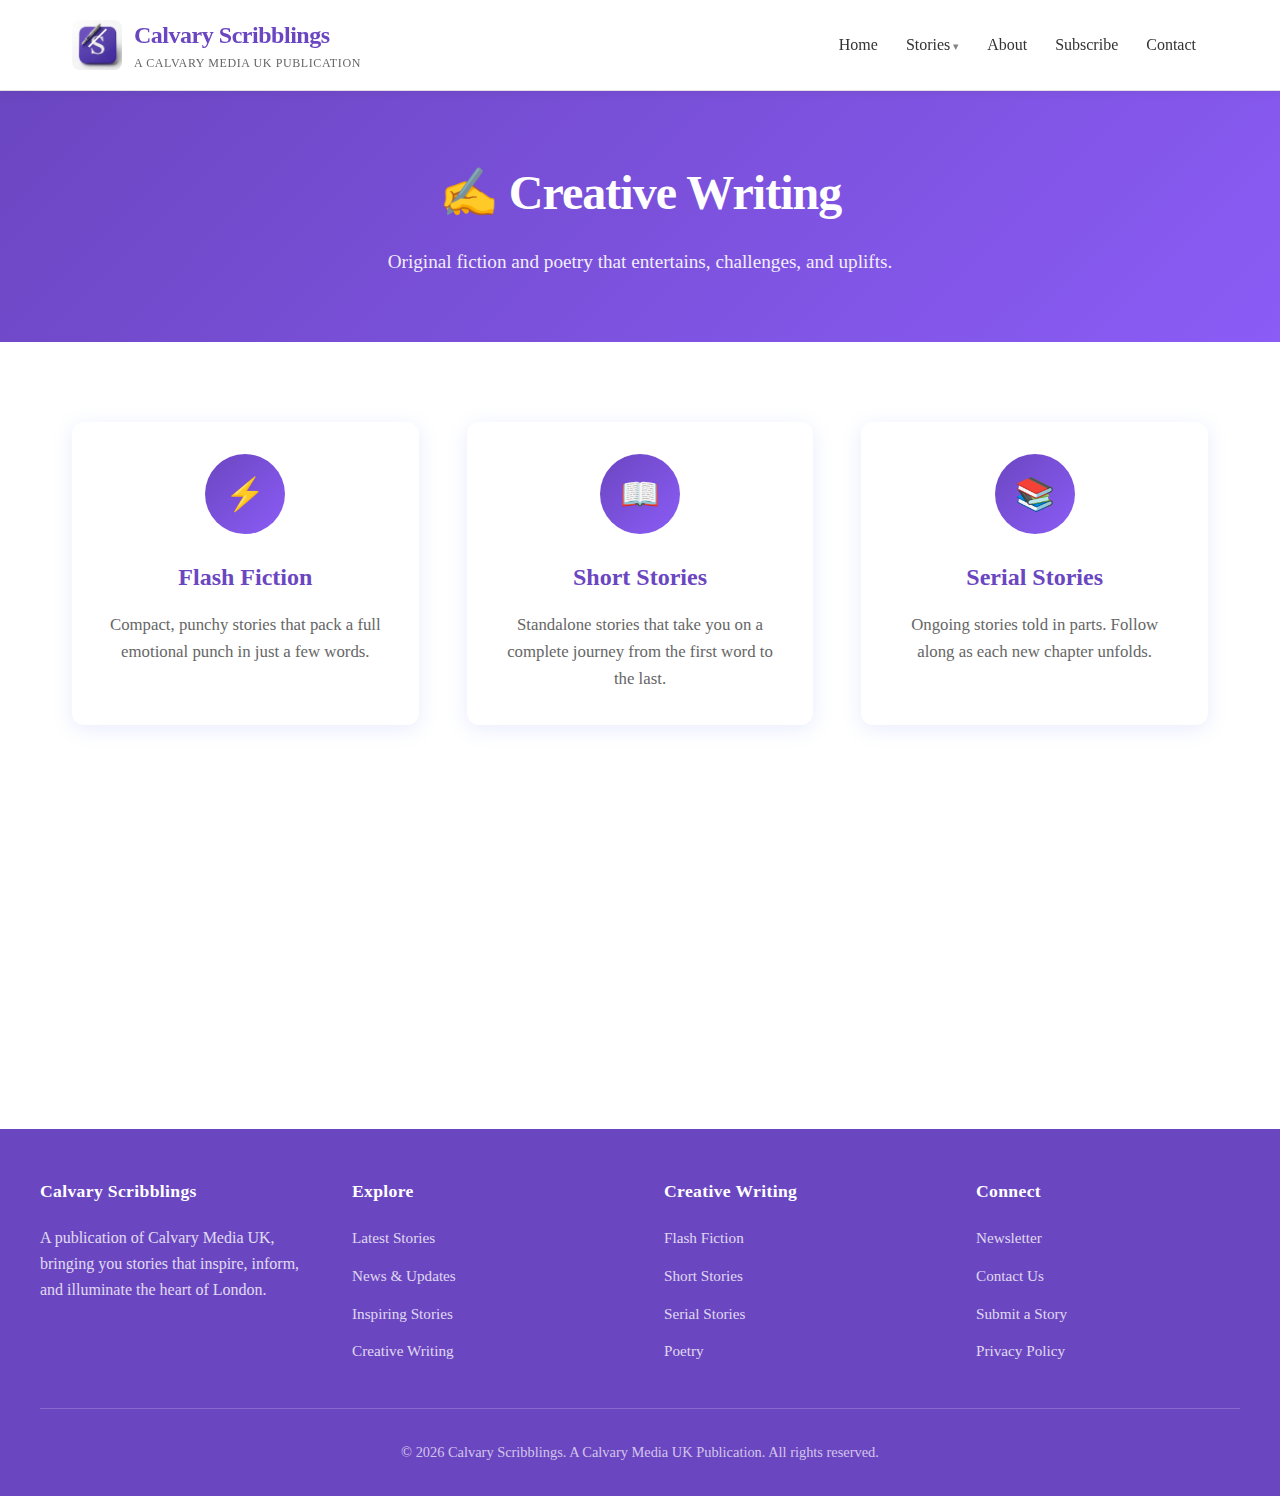
<file: creative.html>
<!DOCTYPE html>
<html lang="en">
<head>
    <meta charset="UTF-8">
    <meta name="viewport" content="width=device-width, initial-scale=1.0">
    <title>Creative Writing - Calvary Scribblings</title>
    <link href="https://fonts.googleapis.com/css2?family=Cormorant:wght@400;500;600;700&display=swap" rel="stylesheet">
    <link rel="stylesheet" href="styles.css">
    <link rel="icon" type="image/png" href="favicon.png">
    <link rel="apple-touch-icon" href="favicon.png">
</head>
<body>
    <header>
        <div class="header-content">
            <a class="logo" href="index.html">
                <div class="logo-icon" style="background:none;padding:0;"><img src="logo-header.jpg" alt="Calvary Scribblings" style="width:52px;height:52px;border-radius:10px;display:block;object-fit:cover;"></div>
                <div class="logo-text">
                    <h1>Calvary Scribblings</h1>
                    <div class="logo-subtext">A Calvary Media UK Publication</div>
                </div>
            </a>
            <div class="menu-toggle" onclick="toggleMenu()" id="menuToggle">
                <span></span><span></span><span></span>
            </div>
            <nav id="mainNav">
                <ul>
                    <li><a href="index.html">Home</a></li>
                    <li class="has-dropdown">
                        <a href="#">Stories</a>
                        <ul class="dropdown" id="storiesDropdown">
                            <li><a href="news.html">News & Updates</a></li>
                            <li><a href="inspiring.html">Inspiring Stories</a></li>
                            <li style="padding:0.5rem 1.25rem 0.25rem;font-size:0.75rem;font-weight:700;text-transform:uppercase;letter-spacing:0.1em;color:#999;pointer-events:none;">Creative Writing</li>
                            <li><a href="flash.html" style="padding-left:1.75rem;">— Flash Fiction</a></li>
                            <li><a href="short.html" style="padding-left:1.75rem;">— Short Stories</a></li>
                            <li><a href="serial.html" style="padding-left:1.75rem;">— Serial Stories</a></li>
                            <li><a href="poetry.html" style="padding-left:1.75rem;">— Poetry</a></li>
                        </ul>
                    </li>
                    <li><a href="index.html#about">About</a></li>
                    <li><a href="index.html#subscribe">Subscribe</a></li>
                    <li><a href="index.html#contact">Contact</a></li>
                </ul>
            </nav>
        </div>
    </header>

    <div class="page-hero">
        <h2>✍️ Creative Writing</h2>
        <p>Original fiction and poetry that entertains, challenges, and uplifts.</p>
    </div>
    <section class="section">
        <div class="container">
            <div class="features-grid">
                <a href="flash.html" class="feature-card fade-in" style="text-decoration:none;">
                    <div class="feature-icon" style="background:linear-gradient(135deg,#6b46c1 0%,#8b5cf6 100%);color:white;">⚡</div>
                    <h4>Flash Fiction</h4>
                    <p>Compact, punchy stories that pack a full emotional punch in just a few words.</p>
                </a>
                <a href="short.html" class="feature-card fade-in" style="text-decoration:none;">
                    <div class="feature-icon" style="background:linear-gradient(135deg,#6b46c1 0%,#8b5cf6 100%);color:white;">📖</div>
                    <h4>Short Stories</h4>
                    <p>Standalone stories that take you on a complete journey from the first word to the last.</p>
                </a>
                <a href="serial.html" class="feature-card fade-in" style="text-decoration:none;">
                    <div class="feature-icon" style="background:linear-gradient(135deg,#6b46c1 0%,#8b5cf6 100%);color:white;">📚</div>
                    <h4>Serial Stories</h4>
                    <p>Ongoing stories told in parts. Follow along as each new chapter unfolds.</p>
                </a>
                <a href="poetry.html" class="feature-card fade-in" style="text-decoration:none;">
                    <div class="feature-icon" style="background:linear-gradient(135deg,#6b46c1 0%,#8b5cf6 100%);color:white;">📝</div>
                    <h4>Poetry</h4>
                    <p>Verses that capture emotion, beauty, and truth in carefully chosen words.</p>
                </a>
            </div>
        </div>
    </section>

    <footer>
        <div class="footer-content">
            <div class="footer-section">
                <h5>Calvary Scribblings</h5>
                <p style="opacity:0.8;line-height:1.6;">A publication of Calvary Media UK, bringing you stories that inspire, inform, and illuminate the heart of London.</p>
            </div>
            <div class="footer-section">
                <h5>Explore</h5>
                <ul>
                    <li><a href="index.html#stories">Latest Stories</a></li>
                    <li><a href="news.html">News & Updates</a></li>
                    <li><a href="inspiring.html">Inspiring Stories</a></li>
                    <li><a href="creative.html">Creative Writing</a></li>
                </ul>
            </div>
            <div class="footer-section">
                <h5>Creative Writing</h5>
                <ul>
                    <li><a href="flash.html">Flash Fiction</a></li>
                    <li><a href="short.html">Short Stories</a></li>
                    <li><a href="serial.html">Serial Stories</a></li>
                    <li><a href="poetry.html">Poetry</a></li>
                </ul>
            </div>
            <div class="footer-section">
                <h5>Connect</h5>
                <ul>
                    <li><a href="index.html#subscribe">Newsletter</a></li>
                    <li><a href="index.html#contact">Contact Us</a></li>
                    <li><a href="index.html#contact">Submit a Story</a></li>
                    <li><a href="#">Privacy Policy</a></li>
                </ul>
            </div>
        </div>
        <div class="footer-bottom">
            <p>&copy; 2026 Calvary Scribblings. A Calvary Media UK Publication. All rights reserved.</p>
        </div>
    </footer>
    <script src="scripts.js"></script>
</body>
</html>
</file>
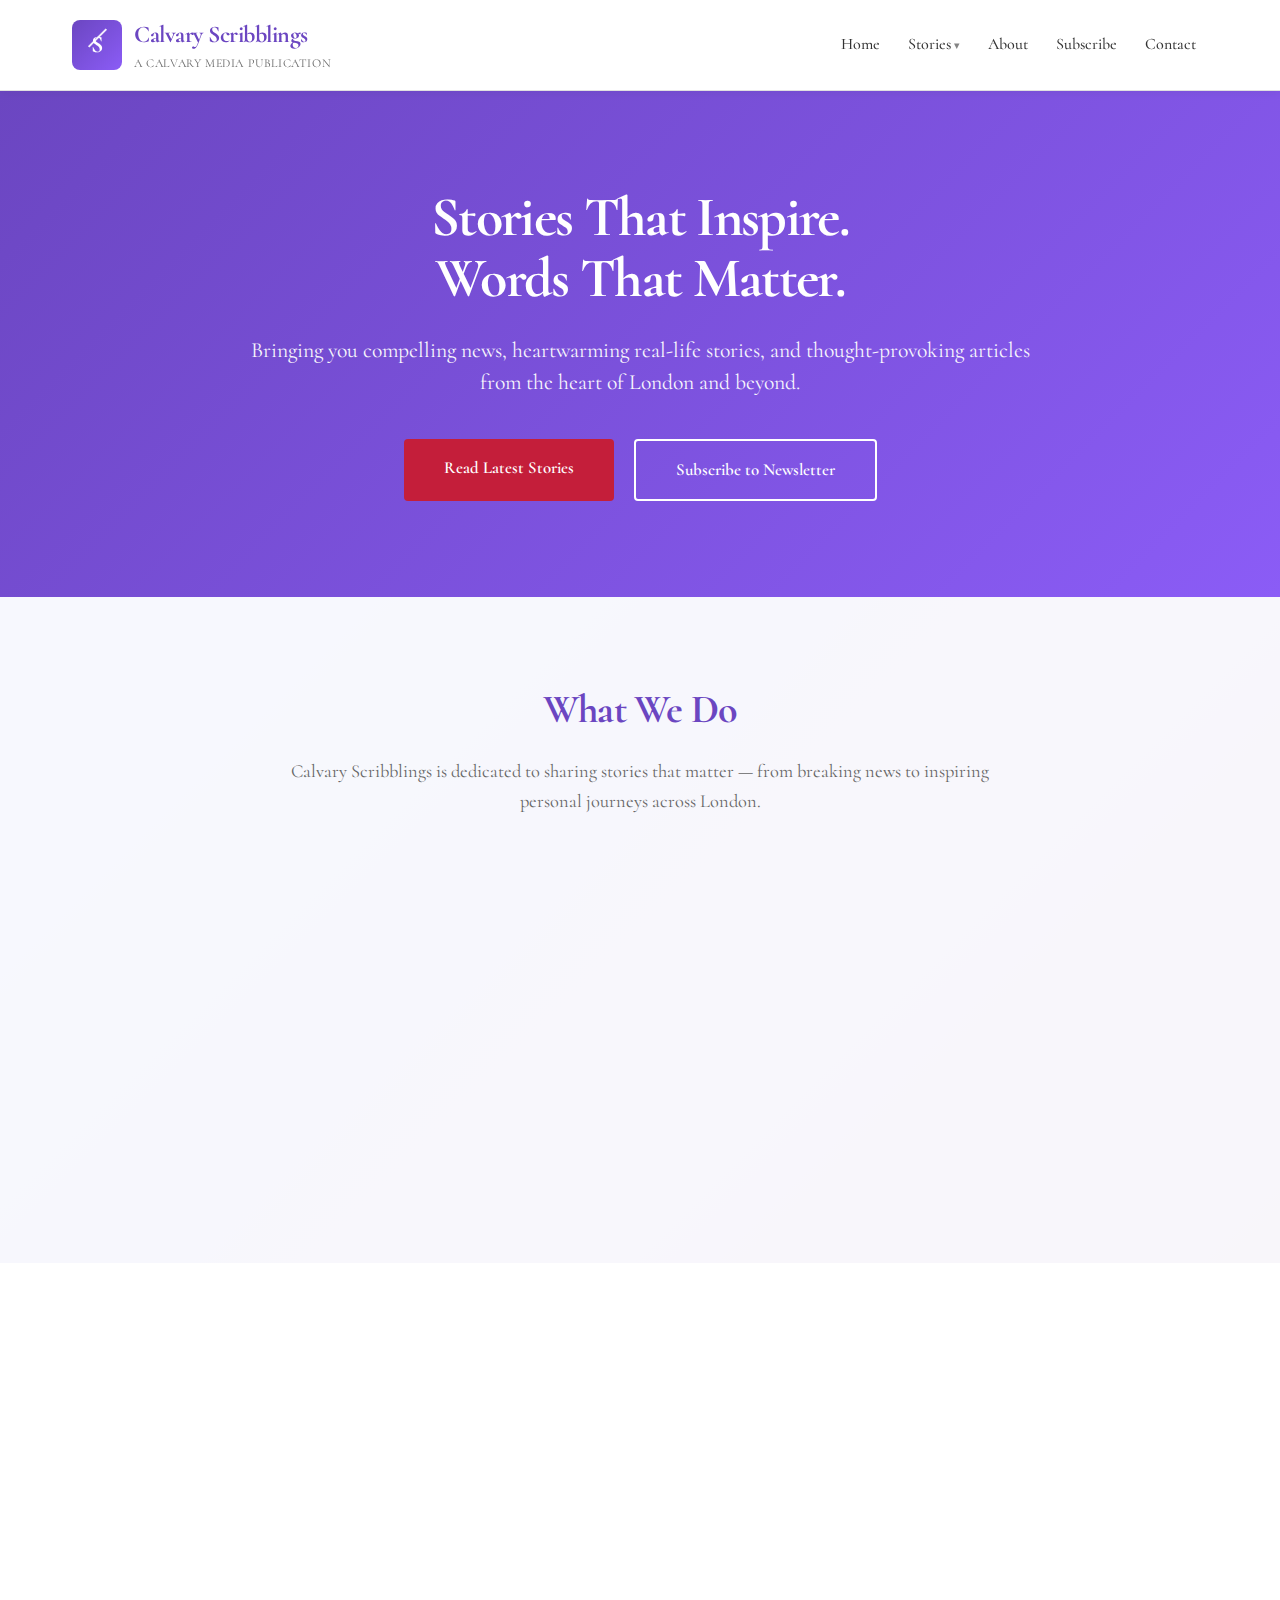
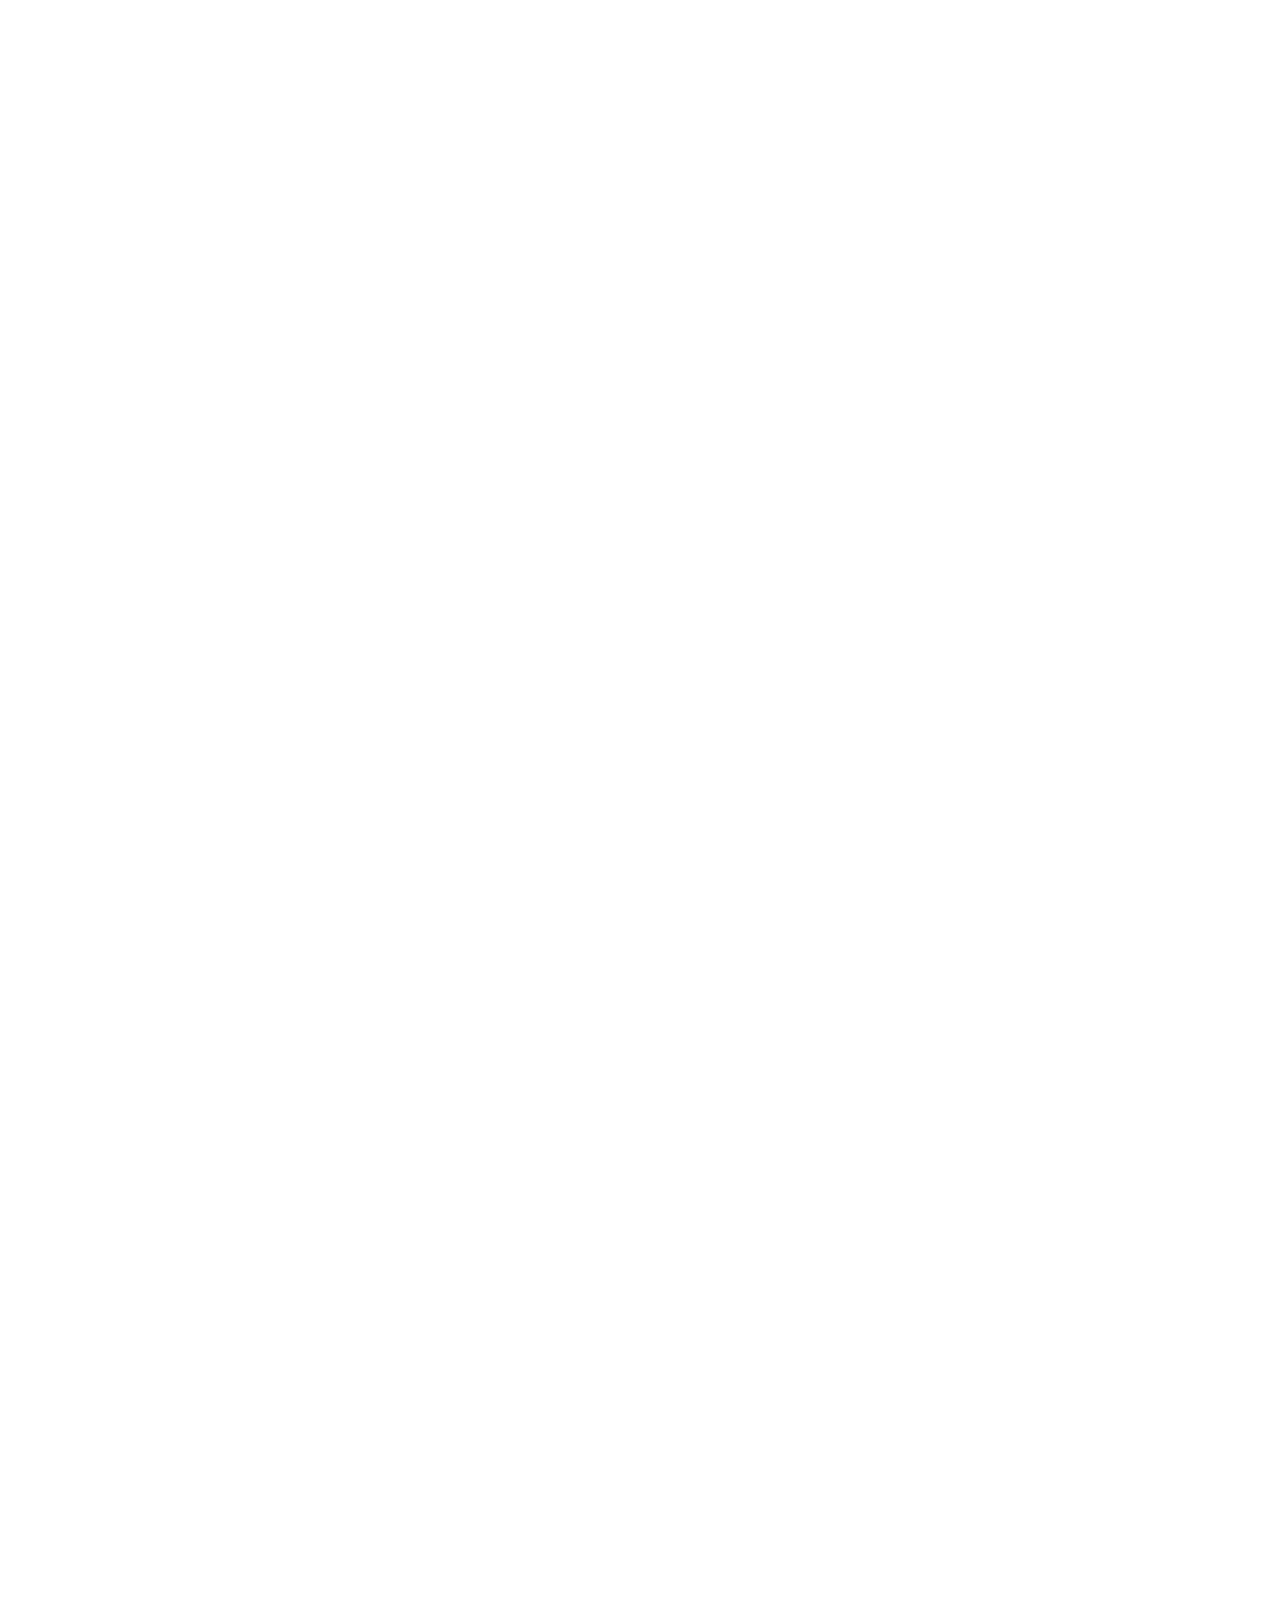
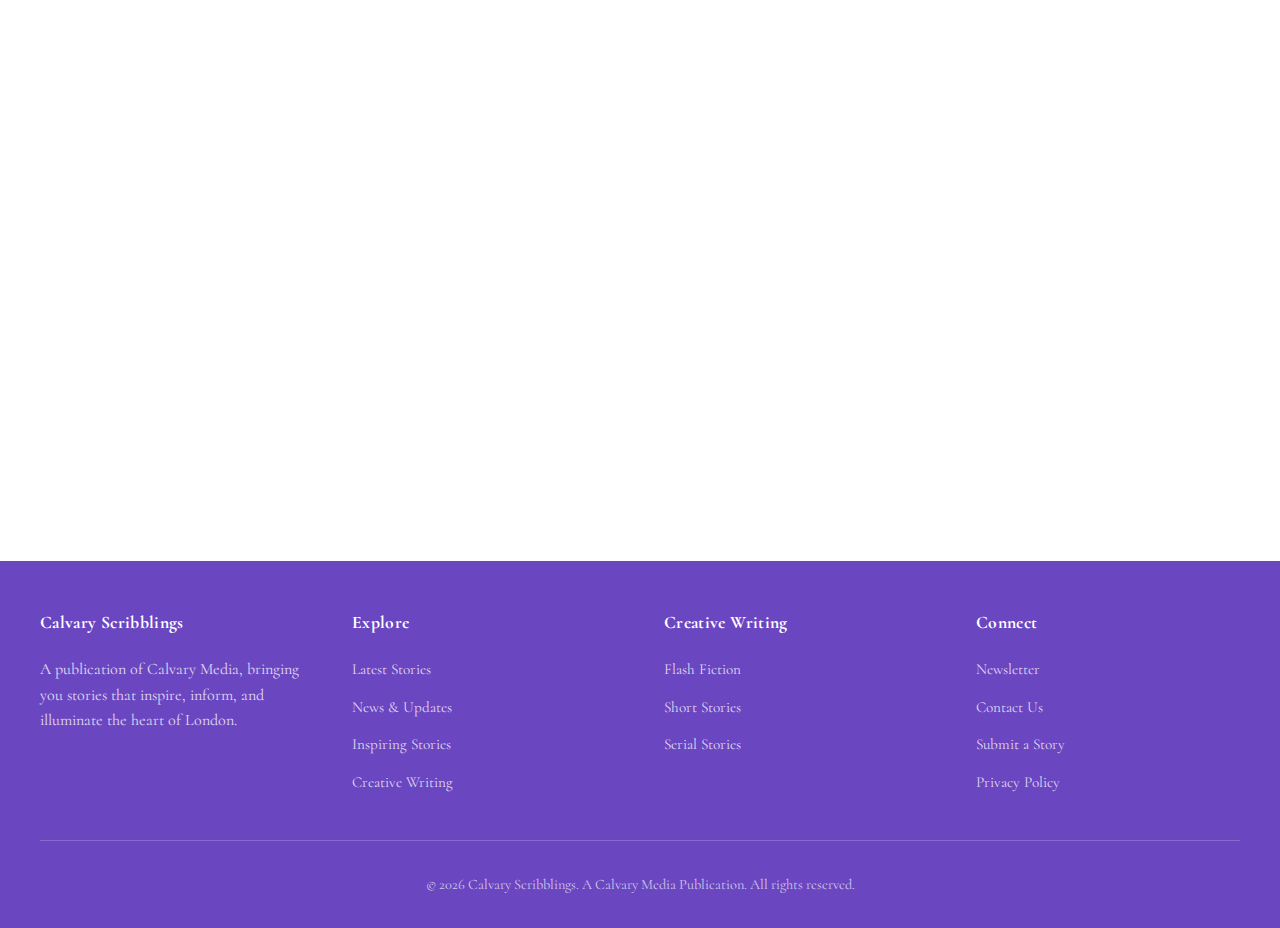
<file: index 2.html>
<!DOCTYPE html>
<html lang="en">
<head>
    <meta charset="UTF-8">
    <meta name="viewport" content="width=device-width, initial-scale=1.0">
    <title>Calvary Scribblings - Stories That Matter</title>
    <link href="https://fonts.googleapis.com/css2?family=Cormorant:wght@400;500;600;700&display=swap" rel="stylesheet">
    <style>
        * { margin: 0; padding: 0; box-sizing: border-box; }

        :root {
            --purple: #6b46c1;
            --purple-light: #8b5cf6;
            --red: #c41e3a;
            --white: #ffffff;
            --light-gray: #f5f5f5;
            --dark-gray: #333333;
            --medium-gray: #666666;
            --news-color: #c41e3a;
            --inspiring-color: #d97706;
            --creative-color: #6b46c1;
        }

        body {
            font-family: 'Cormorant', Georgia, serif;
            line-height: 1.6;
            color: var(--dark-gray);
            background-color: var(--white);
        }

        /* ===================== HEADER ===================== */
        header {
            background-color: var(--white);
            border-bottom: 1px solid #e0e0e0;
            padding: 1rem 0;
            position: sticky;
            top: 0;
            z-index: 1000;
            box-shadow: 0 2px 10px rgba(0,0,0,0.05);
        }

        .header-content {
            max-width: 1200px;
            margin: 0 auto;
            padding: 0 2rem;
            display: flex;
            justify-content: space-between;
            align-items: center;
        }

        .logo {
            display: flex;
            align-items: center;
            gap: 0.75rem;
            text-decoration: none;
        }

        .logo-icon {
            width: 50px;
            height: 50px;
            background: linear-gradient(135deg, #6b46c1 0%, #8b5cf6 100%);
            border-radius: 8px;
            display: flex;
            align-items: center;
            justify-content: center;
            font-weight: 700;
            color: var(--white);
            font-size: 1.5rem;
            position: relative;
            overflow: hidden;
        }

        .logo-icon::before {
            content: '';
            position: absolute;
            width: 25px;
            height: 2px;
            background: white;
            transform: rotate(-45deg);
            top: 50%;
            left: 50%;
            margin-left: -12.5px;
            margin-top: -8px;
            opacity: 0.9;
        }

        .logo-icon span { position: relative; z-index: 2; }

        .logo-text h1 {
            font-size: 1.5rem;
            font-weight: 700;
            color: var(--purple);
            letter-spacing: -0.02em;
        }

        .logo-subtext {
            font-size: 0.75rem;
            color: var(--medium-gray);
            text-transform: uppercase;
            letter-spacing: 0.05em;
        }

        /* ===================== NAV ===================== */
        nav ul {
            display: flex;
            list-style: none;
            gap: 0.25rem;
            align-items: center;
        }

        nav > ul > li {
            position: relative;
        }

        nav a {
            color: var(--dark-gray);
            text-decoration: none;
            font-weight: 500;
            font-size: 1rem;
            transition: color 0.2s;
            padding: 0.5rem 0.75rem;
            display: block;
            border-radius: 4px;
        }

        nav a:hover { color: var(--purple); }

        /* Dropdown */
        .has-dropdown > a::after {
            content: ' ▾';
            font-size: 0.7rem;
            opacity: 0.6;
        }

        .dropdown {
            display: none;
            position: absolute;
            top: 100%;
            left: 0;
            background: white;
            border: 1px solid #e0e0e0;
            border-radius: 8px;
            box-shadow: 0 8px 24px rgba(0,0,0,0.1);
            min-width: 200px;
            z-index: 999;
            overflow: hidden;
        }

        .dropdown li { list-style: none; }

        .dropdown a {
            padding: 0.75rem 1.25rem;
            border-radius: 0;
            font-size: 0.95rem;
            border-bottom: 1px solid #f0f0f0;
        }

        .dropdown a:last-child { border-bottom: none; }
        .dropdown a:hover { background-color: var(--light-gray); color: var(--purple); }

        /* Nested dropdown */
        .has-nested { position: relative; }

        .has-nested > a::after { content: ' ›'; }

        .nested-dropdown {
            display: none;
            position: absolute;
            top: 0;
            right: 100%;
            background: white;
            border: 1px solid #e0e0e0;
            border-radius: 8px;
            box-shadow: 0 8px 24px rgba(0,0,0,0.1);
            min-width: 180px;
            z-index: 1000;
            overflow: hidden;
        }

        .nested-dropdown a {
            padding: 0.75rem 1.25rem;
            border-radius: 0;
            font-size: 0.95rem;
            border-bottom: 1px solid #f0f0f0;
        }

        .nested-dropdown a:last-child { border-bottom: none; }
        .nested-dropdown a:hover { background-color: var(--light-gray); color: var(--purple); }

        .has-dropdown:hover > .dropdown { display: block; }
        .has-nested:hover > .nested-dropdown { display: block; }

        /* Hamburger */
        .menu-toggle {
            display: none;
            flex-direction: column;
            cursor: pointer;
            gap: 5px;
            z-index: 1001;
        }

        .menu-toggle span {
            width: 25px;
            height: 3px;
            background-color: var(--purple);
            transition: all 0.3s ease;
            display: block;
        }

        .menu-toggle.active span:nth-child(1) { transform: rotate(45deg) translate(8px, 8px); }
        .menu-toggle.active span:nth-child(2) { opacity: 0; }
        .menu-toggle.active span:nth-child(3) { transform: rotate(-45deg) translate(7px, -7px); }

        /* ===================== PAGES ===================== */
        .page { display: none; }
        .page.active { display: block; }

        /* ===================== HERO ===================== */
        .hero {
            background: linear-gradient(135deg, #6b46c1 0%, #8b5cf6 100%);
            color: var(--white);
            padding: 6rem 2rem;
            text-align: center;
        }

        .hero-content { max-width: 800px; margin: 0 auto; animation: heroEntry 1.2s ease-out; }

        @keyframes heroEntry {
            from { opacity: 0; transform: translateY(-50px); }
            to { opacity: 1; transform: translateY(0); }
        }

        .hero h2 {
            font-size: 3.5rem;
            font-weight: 700;
            margin-bottom: 1.5rem;
            line-height: 1.1;
            letter-spacing: -0.03em;
        }

        .hero p {
            font-size: 1.35rem;
            margin-bottom: 2.5rem;
            opacity: 0.95;
            line-height: 1.5;
        }

        .hero-buttons { display: flex; gap: 1.25rem; justify-content: center; flex-wrap: wrap; }

        /* ===================== BUTTONS ===================== */
        .btn {
            padding: 1rem 2.5rem;
            font-size: 1.05rem;
            font-weight: 600;
            border: none;
            border-radius: 4px;
            cursor: pointer;
            transition: all 0.3s;
            text-decoration: none;
            display: inline-block;
            font-family: 'Cormorant', Georgia, serif;
        }

        .btn-primary { background-color: var(--red); color: var(--white); }
        .btn-primary:hover { background-color: #a01828; transform: translateY(-2px); box-shadow: 0 4px 12px rgba(196,30,58,0.3); }
        .btn-secondary { background-color: transparent; color: var(--white); border: 2px solid var(--white); }
        .btn-secondary:hover { background-color: var(--white); color: var(--purple); }

        /* ===================== SECTIONS ===================== */
        .container { max-width: 1200px; margin: 0 auto; padding: 0 2rem; }
        .section { padding: 5rem 0; }

        .section-header { text-align: center; margin-bottom: 4rem; }
        .section-header h3 { font-size: 2.5rem; font-weight: 700; color: var(--purple); margin-bottom: 1rem; letter-spacing: -0.02em; }
        .section-header p { font-size: 1.15rem; color: var(--medium-gray); max-width: 700px; margin: 0 auto; }

        /* ===================== FEATURES ===================== */
        .features-grid { display: grid; grid-template-columns: repeat(auto-fit, minmax(300px, 1fr)); gap: 3rem; }

        .feature-card {
            text-align: center;
            padding: 2rem;
            background: white;
            border-radius: 12px;
            box-shadow: 0 4px 20px rgba(102,126,234,0.15);
            transition: all 0.3s;
            cursor: pointer;
        }

        .feature-card:hover { transform: translateY(-8px); box-shadow: 0 8px 30px rgba(102,126,234,0.25); }

        .feature-icon {
            width: 80px;
            height: 80px;
            border-radius: 50%;
            display: flex;
            align-items: center;
            justify-content: center;
            margin: 0 auto 1.5rem;
            font-size: 2rem;
        }

        .feature-card h4 { font-size: 1.5rem; font-weight: 700; color: var(--purple); margin-bottom: 1rem; }
        .feature-card p { color: var(--medium-gray); font-size: 1.05rem; line-height: 1.6; }

        /* ===================== DIVISION BADGES ===================== */
        .division-badge {
            display: inline-block;
            padding: 0.25rem 0.75rem;
            border-radius: 3px;
            font-size: 0.7rem;
            font-weight: 700;
            text-transform: uppercase;
            letter-spacing: 0.08em;
            margin-bottom: 0.4rem;
        }

        .badge-news { background-color: #fde8eb; color: var(--news-color); }
        .badge-inspiring { background-color: #fef3c7; color: var(--inspiring-color); }
        .badge-flash { background-color: #ede9fe; color: var(--creative-color); }
        .badge-short { background-color: #ede9fe; color: var(--creative-color); }
        .badge-serial { background-color: #ede9fe; color: var(--creative-color); }

        /* ===================== STORY CARDS ===================== */
        .stories-grid { display: grid; grid-template-columns: repeat(auto-fill, minmax(350px, 1fr)); gap: 2.5rem; }

        .story-card {
            background-color: var(--white);
            border: 1px solid #e0e0e0;
            border-radius: 8px;
            overflow: hidden;
            transition: all 0.4s cubic-bezier(0.175, 0.885, 0.32, 1.275);
            cursor: pointer;
        }

        .story-card:hover { transform: translateY(-4px); box-shadow: 0 8px 24px rgba(0,0,0,0.1); border-color: var(--purple); }

        .story-image {
            width: 100%;
            height: 220px;
            display: flex;
            align-items: center;
            justify-content: center;
            font-size: 3rem;
        }

        .story-content { padding: 1.75rem; }

        .story-badges { display: flex; gap: 0.5rem; flex-wrap: wrap; margin-bottom: 0.75rem; }

        .story-card h4 { font-size: 1.4rem; font-weight: 700; color: var(--purple); margin-bottom: 0.75rem; line-height: 1.3; }
        .story-card p { color: var(--medium-gray); font-size: 1rem; line-height: 1.6; margin-bottom: 1rem; }

        .story-meta {
            display: flex;
            justify-content: space-between;
            align-items: center;
            font-size: 0.875rem;
            color: var(--medium-gray);
            padding-top: 1rem;
            border-top: 1px solid #e0e0e0;
        }

        /* ===================== DIVISION PAGES ===================== */
        .page-hero {
            background: linear-gradient(135deg, #6b46c1 0%, #8b5cf6 100%);
            color: white;
            padding: 4rem 2rem;
            text-align: center;
        }

        .page-hero h2 { font-size: 3rem; font-weight: 700; margin-bottom: 1rem; letter-spacing: -0.02em; }
        .page-hero p { font-size: 1.2rem; opacity: 0.9; max-width: 600px; margin: 0 auto; }

        .stories-list { display: flex; flex-direction: column; gap: 2rem; }

        .story-list-item {
            display: flex;
            gap: 2rem;
            padding: 2rem;
            border: 1px solid #e0e0e0;
            border-radius: 8px;
            transition: all 0.3s;
            cursor: pointer;
            background: white;
        }

        .story-list-item:hover { transform: translateY(-3px); box-shadow: 0 6px 20px rgba(0,0,0,0.08); border-color: var(--purple); }

        .story-list-thumb {
            width: 120px;
            height: 120px;
            border-radius: 8px;
            display: flex;
            align-items: center;
            justify-content: center;
            font-size: 2.5rem;
            flex-shrink: 0;
        }

        .story-list-content { flex: 1; }
        .story-list-content h4 { font-size: 1.5rem; font-weight: 700; color: var(--purple); margin-bottom: 0.5rem; margin-top: 0.5rem; line-height: 1.3; }
        .story-list-content p { color: var(--medium-gray); font-size: 1.05rem; line-height: 1.6; margin-bottom: 0.75rem; }

        .story-list-meta { font-size: 0.875rem; color: var(--medium-gray); }

        /* Empty state */
        .empty-state {
            text-align: center;
            padding: 5rem 2rem;
            color: var(--medium-gray);
        }

        .empty-state .icon { font-size: 4rem; margin-bottom: 1.5rem; }
        .empty-state h4 { font-size: 1.75rem; color: var(--purple); margin-bottom: 1rem; }
        .empty-state p { font-size: 1.1rem; }

        /* ===================== CTA ===================== */
        .cta-section { background-color: var(--light-gray); padding: 5rem 2rem; text-align: center; }
        .cta-content { max-width: 700px; margin: 0 auto; }
        .cta-section h3 { font-size: 2.5rem; font-weight: 700; color: var(--purple); margin-bottom: 1.5rem; }
        .cta-section p { font-size: 1.15rem; color: var(--medium-gray); margin-bottom: 2.5rem; }

        .newsletter-form { display: flex; gap: 1rem; max-width: 500px; margin: 0 auto; }
        .newsletter-form input {
            flex: 1;
            padding: 1rem 1.25rem;
            border: 2px solid #d0d0d0;
            border-radius: 4px;
            font-size: 1rem;
            font-family: 'Cormorant', Georgia, serif;
            transition: border-color 0.3s;
        }
        .newsletter-form input:focus { outline: none; border-color: var(--purple); }

        /* ===================== CONTACT ===================== */
        #contactForm input:focus,
        #contactForm textarea:focus { outline: none; border-color: var(--purple) !important; }

        /* ===================== FOOTER ===================== */
        footer { background-color: var(--purple); color: var(--white); padding: 3rem 2rem 2rem; }

        .footer-content {
            max-width: 1200px;
            margin: 0 auto;
            display: grid;
            grid-template-columns: repeat(auto-fit, minmax(250px, 1fr));
            gap: 3rem;
            margin-bottom: 2rem;
        }

        .footer-section h5 { font-size: 1.1rem; font-weight: 700; margin-bottom: 1.25rem; letter-spacing: 0.02em; }
        .footer-section ul { list-style: none; }
        .footer-section ul li { margin-bottom: 0.75rem; }
        .footer-section a { color: rgba(255,255,255,0.8); text-decoration: none; transition: color 0.2s; font-size: 0.95rem; cursor: pointer; }
        .footer-section a:hover { color: var(--white); }

        .footer-bottom {
            max-width: 1200px;
            margin: 0 auto;
            padding-top: 2rem;
            border-top: 1px solid rgba(255,255,255,0.2);
            text-align: center;
            color: rgba(255,255,255,0.7);
            font-size: 0.9rem;
        }

        /* ===================== ANIMATIONS ===================== */
        .fade-in { opacity: 0; transform: translateY(60px) scale(0.95); transition: opacity 1s ease-out, transform 1s ease-out; }
        .fade-in.visible { opacity: 1; transform: translateY(0) scale(1); }
        .slide-in-left { opacity: 0; transform: translateY(60px) scale(0.95); transition: opacity 1s ease-out, transform 1s ease-out; }
        .slide-in-left.visible { opacity: 1; transform: translateY(0) scale(1); }
        .slide-in-right { opacity: 0; transform: translateY(60px) scale(0.95); transition: opacity 1s ease-out, transform 1s ease-out; }
        .slide-in-right.visible { opacity: 1; transform: translateY(0) scale(1); }

        /* ===================== MOBILE NAV ===================== */
        @media (max-width: 768px) {
            .menu-toggle { display: flex; }

            nav {
                position: fixed;
                top: 0;
                right: -100%;
                width: 75%;
                height: 100vh;
                background-color: var(--purple);
                padding: 5rem 2rem 2rem;
                z-index: 999;
                box-shadow: -5px 0 15px rgba(0,0,0,0.1);
                transition: right 0.3s ease;
                overflow-y: auto;
            }

            nav.active { right: 0; }

            nav ul { flex-direction: column; gap: 0; }
            nav > ul > li { border-bottom: 1px solid rgba(255,255,255,0.1); }

            nav a { color: white; font-size: 1.1rem; padding: 0.9rem 0; }
            nav a:hover { color: rgba(255,255,255,0.7); background: none; }

            .has-dropdown > a::after { content: ' +'; }
            .has-nested > a::after { content: ' +'; }

            .dropdown {
                display: none;
                position: static;
                background: rgba(0,0,0,0.15);
                border: none;
                border-radius: 0;
                box-shadow: none;
            }

            .dropdown.mobile-open { display: block; }

            .dropdown a { color: rgba(255,255,255,0.9); padding: 0.7rem 1rem; border-bottom: 1px solid rgba(255,255,255,0.05); }

            .nested-dropdown {
                display: none;
                position: static;
                background: rgba(0,0,0,0.1);
                border: none;
                border-radius: 0;
                box-shadow: none;
                margin-left: 1rem;
            }

            .nested-dropdown.mobile-open { display: block; }
            .nested-dropdown a { color: rgba(255,255,255,0.85); padding: 0.6rem 1rem; font-size: 0.9rem; }

            .header-content { position: relative; z-index: 1000; }

            .hero h2 { font-size: 2.5rem; }
            .hero p { font-size: 1.15rem; }
            .hero-buttons { flex-direction: column; align-items: center; }
            .btn { width: 100%; max-width: 300px; text-align: center; }
            .section-header h3 { font-size: 2rem; }
            .stories-grid { grid-template-columns: 1fr; }
            .newsletter-form { flex-direction: column; }
            .newsletter-form button { width: 100%; }
            .story-list-item { flex-direction: column; }
            .story-list-thumb { width: 100%; height: 160px; }
            .page-hero h2 { font-size: 2rem; }
        }
    </style>
</head>
<body>

    <!-- Header -->
    <header>
        <div class="header-content">
            <a class="logo" href="#" onclick="showPage('home')">
                <div class="logo-icon"><span>S</span></div>
                <div class="logo-text">
                    <h1>Calvary Scribblings</h1>
                    <div class="logo-subtext">A Calvary Media Publication</div>
                </div>
            </a>
            <div class="menu-toggle" onclick="toggleMenu()" id="menuToggle">
                <span></span><span></span><span></span>
            </div>
            <nav id="mainNav">
                <ul>
                    <li><a href="#" onclick="showPage('home'); closeMenu();">Home</a></li>
                    <li class="has-dropdown">
                        <a href="#">Stories</a>
                        <ul class="dropdown" id="storiesDropdown">
                            <li><a href="#" onclick="showPage('news'); closeMenu();">News & Updates</a></li>
                            <li><a href="#" onclick="showPage('inspiring'); closeMenu();">Inspiring Stories</a></li>
                            <li style="padding: 0.5rem 1.25rem 0.25rem; font-size: 0.75rem; font-weight: 700; text-transform: uppercase; letter-spacing: 0.1em; color: #999; pointer-events: none;">Creative Writing</li>
                            <li><a href="#" onclick="showPage('flash'); closeMenu();" style="padding-left: 1.75rem;">— Flash Fiction</a></li>
                            <li><a href="#" onclick="showPage('short'); closeMenu();" style="padding-left: 1.75rem;">— Short Stories</a></li>
                            <li><a href="#" onclick="showPage('serial'); closeMenu();" style="padding-left: 1.75rem;">— Serial Stories</a></li>
                        </ul>
                    </li>
                    <li><a href="#" onclick="showPage('home'); setTimeout(()=>scrollToSection('about'),100); closeMenu();">About</a></li>
                    <li><a href="#" onclick="showPage('home'); setTimeout(()=>scrollToSection('subscribe'),100); closeMenu();">Subscribe</a></li>
                    <li><a href="#" onclick="showPage('home'); setTimeout(()=>scrollToSection('contact'),100); closeMenu();">Contact</a></li>
                </ul>
            </nav>
        </div>
    </header>

    <!-- ===================== HOME PAGE ===================== -->
    <div class="page active" id="page-home">

        <!-- Hero -->
        <section class="hero">
            <div class="hero-content">
                <h2>Stories That Inspire.<br>Words That Matter.</h2>
                <p>Bringing you compelling news, heartwarming real-life stories, and thought-provoking articles from the heart of London and beyond.</p>
                <div class="hero-buttons">
                    <a href="#" onclick="scrollToSection('stories')" class="btn btn-primary">Read Latest Stories</a>
                    <a href="#" onclick="scrollToSection('subscribe')" class="btn btn-secondary">Subscribe to Newsletter</a>
                </div>
            </div>
        </section>

        <!-- What We Do -->
        <section class="section fade-in" id="about" style="background: linear-gradient(135deg, #667eea 0%, #764ba2 100%); position: relative; overflow: hidden;">
            <div style="position: absolute; top:0; left:0; right:0; bottom:0; background: rgba(255,255,255,0.95);"></div>
            <div class="container" style="position: relative; z-index: 1;">
                <div class="section-header">
                    <h3>What We Do</h3>
                    <p>Calvary Scribblings is dedicated to sharing stories that matter — from breaking news to inspiring personal journeys across London.</p>
                </div>
                <div class="features-grid">
                    <div class="feature-card fade-in" onclick="showPage('news')">
                        <div class="feature-icon" style="background: linear-gradient(135deg, #c41e3a 0%, #e05c72 100%); color: white;">📰</div>
                        <h4>News & Updates</h4>
                        <p>Stay informed with our coverage of important events and developments affecting our community.</p>
                    </div>
                    <div class="feature-card fade-in" onclick="showPage('inspiring')">
                        <div class="feature-icon" style="background: linear-gradient(135deg, #d97706 0%, #f59e0b 100%); color: white;">✨</div>
                        <h4>Inspiring Stories</h4>
                        <p>Real people, real experiences. We highlight the extraordinary lives of ordinary Londoners.</p>
                    </div>
                    <div class="feature-card fade-in" onclick="showPage('creative')">
                        <div class="feature-icon" style="background: linear-gradient(135deg, #6b46c1 0%, #8b5cf6 100%); color: white;">✍️</div>
                        <h4>Creative Writing</h4>
                        <p>Flash fiction, short stories, and gripping serials that entertain, challenge, and uplift.</p>
                    </div>
                </div>
            </div>
        </section>

        <!-- Latest Stories -->
        <section class="section fade-in" id="stories" style="background-color: var(--light-gray);">
            <div class="container">
                <div class="section-header">
                    <h3>Latest Stories</h3>
                    <p>Our most recent articles, features, and stories from across all divisions.</p>
                </div>
                <div class="stories-grid">

                    <div class="story-card slide-in-left">
                        <div class="story-image" style="background: linear-gradient(135deg, #c41e3a 0%, #e05c72 100%);">📰</div>
                        <div class="story-content">
                            <div class="story-badges">
                                <span class="division-badge badge-news">News & Updates</span>
                            </div>
                            <h4>New Community Centre Opens in East London</h4>
                            <p>A transformative project brings state-of-the-art facilities to underserved neighbourhoods, promising opportunities for youth and families.</p>
                            <div class="story-meta"><span>3 min read</span><span>Feb 14, 2026</span></div>
                        </div>
                    </div>

                    <div class="story-card fade-in">
                        <div class="story-image" style="background: linear-gradient(135deg, #d97706 0%, #f59e0b 100%);">✨</div>
                        <div class="story-content">
                            <div class="story-badges">
                                <span class="division-badge badge-inspiring">Inspiring Stories</span>
                            </div>
                            <h4>From Homelessness to Hope</h4>
                            <p>James Miller's remarkable journey from living on the streets to becoming a successful entrepreneur and community advocate.</p>
                            <div class="story-meta"><span>7 min read</span><span>Feb 12, 2026</span></div>
                        </div>
                    </div>

                    <div class="story-card slide-in-right">
                        <div class="story-image" style="background: linear-gradient(135deg, #6b46c1 0%, #8b5cf6 100%);">⚡</div>
                        <div class="story-content">
                            <div class="story-badges">
                                <span class="division-badge badge-flash">Flash Fiction</span>
                                <span class="division-badge badge-creative" style="background:#ede9fe; color:#6b46c1;">Creative Writing</span>
                            </div>
                            <h4>The Last Light</h4>
                            <p>A single moment stretches into eternity at the edge of a London rooftop. 142 words of pure tension.</p>
                            <div class="story-meta"><span>1 min read</span><span>Feb 10, 2026</span></div>
                        </div>
                    </div>

                    <div class="story-card slide-in-left">
                        <div class="story-image" style="background: linear-gradient(135deg, #c41e3a 0%, #e05c72 100%);">🌆</div>
                        <div class="story-content">
                            <div class="story-badges">
                                <span class="division-badge badge-news">News & Updates</span>
                            </div>
                            <h4>London's Green Revolution</h4>
                            <p>How community gardens are transforming unused urban spaces into thriving ecosystems and bringing neighbours together.</p>
                            <div class="story-meta"><span>4 min read</span><span>Feb 8, 2026</span></div>
                        </div>
                    </div>

                    <div class="story-card fade-in">
                        <div class="story-image" style="background: linear-gradient(135deg, #6b46c1 0%, #8b5cf6 100%);">📖</div>
                        <div class="story-content">
                            <div class="story-badges">
                                <span class="division-badge badge-short">Short Stories</span>
                                <span class="division-badge" style="background:#ede9fe; color:#6b46c1;">Creative Writing</span>
                            </div>
                            <h4>The Last Train Home</h4>
                            <p>A story about connection, loss, and finding beauty in unexpected places on London's night buses.</p>
                            <div class="story-meta"><span>6 min read</span><span>Feb 6, 2026</span></div>
                        </div>
                    </div>

                    <div class="story-card slide-in-right">
                        <div class="story-image" style="background: linear-gradient(135deg, #d97706 0%, #f59e0b 100%);">🏆</div>
                        <div class="story-content">
                            <div class="story-badges">
                                <span class="division-badge badge-inspiring">Inspiring Stories</span>
                            </div>
                            <h4>The Coach Who Changed Everything</h4>
                            <p>Coach Davies has transformed dozens of young lives through sport, teaching discipline, teamwork, and self-belief.</p>
                            <div class="story-meta"><span>5 min read</span><span>Feb 4, 2026</span></div>
                        </div>
                    </div>

                </div>
            </div>
        </section>

        <!-- Newsletter -->
        <section class="cta-section fade-in" id="subscribe">
            <div class="cta-content">
                <h3>Never Miss a Story</h3>
                <p>Subscribe to our newsletter and get the latest stories, features, and updates delivered straight to your inbox every week.</p>
                <form class="newsletter-form" action="https://formspree.io/f/YOUR_FORM_ID" method="POST" id="newsletterForm">
                    <input type="email" name="email" placeholder="Enter your email address" required>
                    <input type="hidden" name="_subject" value="New Newsletter Subscription - Calvary Scribblings">
                    <input type="hidden" name="_replyto" value="newsletter@calvaryscribblings.co.uk">
                    <button type="submit" class="btn btn-primary">Subscribe</button>
                </form>
                <div id="newsletterSuccess" style="display:none; margin-top:1rem; padding:1rem; background:#d4edda; color:#155724; border-radius:4px; text-align:center;">
                    Thank you for subscribing! We'll keep you updated with our latest stories.
                </div>
            </div>
        </section>

        <!-- Contact -->
        <section class="section fade-in" id="contact" style="background-color: var(--white);">
            <div class="container">
                <div class="section-header">
                    <h3>Get In Touch</h3>
                    <p>Have a story to share? Questions about our publication? We'd love to hear from you.</p>
                </div>
                <div style="max-width: 700px; margin: 0 auto;">
                    <form id="contactForm" action="https://formspree.io/f/YOUR_FORM_ID" method="POST" style="display:flex; flex-direction:column; gap:1.5rem;">
                        <div style="display:flex; gap:1rem; flex-wrap:wrap;">
                            <input type="text" name="name" placeholder="Your Name" required style="flex:1; min-width:250px; padding:1rem 1.25rem; border:2px solid #d0d0d0; border-radius:4px; font-size:1rem; font-family:'Cormorant',Georgia,serif; transition:border-color 0.3s;">
                            <input type="email" name="email" placeholder="Your Email" required style="flex:1; min-width:250px; padding:1rem 1.25rem; border:2px solid #d0d0d0; border-radius:4px; font-size:1rem; font-family:'Cormorant',Georgia,serif; transition:border-color 0.3s;">
                        </div>
                        <textarea name="message" placeholder="Your Message" required rows="6" style="padding:1rem 1.25rem; border:2px solid #d0d0d0; border-radius:4px; font-size:1rem; font-family:'Cormorant',Georgia,serif; resize:vertical; transition:border-color 0.3s;"></textarea>
                        <input type="hidden" name="_subject" value="New Contact Form Submission - Calvary Scribblings">
                        <input type="hidden" name="_replyto" value="contact@calvaryscribblings.co.uk">
                        <button type="submit" class="btn btn-primary" style="align-self:flex-start;">Send Message</button>
                    </form>
                    <div id="contactSuccess" style="display:none; margin-top:1.5rem; padding:1.5rem; background:#d4edda; color:#155724; border-radius:4px; text-align:center; font-size:1.1rem;">
                        Thank you for your message! We'll get back to you as soon as possible.
                    </div>
                </div>
            </div>
        </section>

    </div><!-- end home page -->


    <!-- ===================== NEWS PAGE ===================== -->
    <div class="page" id="page-news">
        <div class="page-hero">
            <h2>📰 News & Updates</h2>
            <p>Stay informed with our coverage of important events and developments affecting our community.</p>
        </div>
        <section class="section">
            <div class="container">
                <div class="stories-list">
                    <div class="story-list-item fade-in">
                        <div class="story-list-thumb" style="background: linear-gradient(135deg, #c41e3a 0%, #e05c72 100%);">🌆</div>
                        <div class="story-list-content">
                            <span class="division-badge badge-news">News & Updates</span>
                            <h4>New Community Centre Opens in East London</h4>
                            <p>A transformative project brings state-of-the-art facilities to underserved neighbourhoods, promising opportunities for youth and families.</p>
                            <div class="story-list-meta">3 min read · Feb 14, 2026</div>
                        </div>
                    </div>
                    <div class="story-list-item fade-in">
                        <div class="story-list-thumb" style="background: linear-gradient(135deg, #c41e3a 0%, #e05c72 100%);">🌱</div>
                        <div class="story-list-content">
                            <span class="division-badge badge-news">News & Updates</span>
                            <h4>London's Green Revolution</h4>
                            <p>How community gardens are transforming unused urban spaces into thriving ecosystems and bringing neighbours together.</p>
                            <div class="story-list-meta">4 min read · Feb 8, 2026</div>
                        </div>
                    </div>
                </div>
            </div>
        </section>
    </div>


    <!-- ===================== INSPIRING STORIES PAGE ===================== -->
    <div class="page" id="page-inspiring">
        <div class="page-hero">
            <h2>✨ Inspiring Stories</h2>
            <p>Real people, real experiences. We highlight the extraordinary lives of ordinary Londoners.</p>
        </div>
        <section class="section">
            <div class="container">
                <div class="stories-list">
                    <div class="story-list-item fade-in">
                        <div class="story-list-thumb" style="background: linear-gradient(135deg, #d97706 0%, #f59e0b 100%);">💙</div>
                        <div class="story-list-content">
                            <span class="division-badge badge-inspiring">Inspiring Stories</span>
                            <h4>From Homelessness to Hope</h4>
                            <p>James Miller's remarkable journey from living on the streets to becoming a successful entrepreneur and community advocate.</p>
                            <div class="story-list-meta">7 min read · Feb 12, 2026</div>
                        </div>
                    </div>
                    <div class="story-list-item fade-in">
                        <div class="story-list-thumb" style="background: linear-gradient(135deg, #d97706 0%, #f59e0b 100%);">🏆</div>
                        <div class="story-list-content">
                            <span class="division-badge badge-inspiring">Inspiring Stories</span>
                            <h4>The Coach Who Changed Everything</h4>
                            <p>Coach Davies has transformed dozens of young lives through sport, teaching discipline, teamwork, and self-belief in South London.</p>
                            <div class="story-list-meta">5 min read · Feb 4, 2026</div>
                        </div>
                    </div>
                </div>
            </div>
        </section>
    </div>


    <!-- ===================== CREATIVE WRITING LANDING PAGE ===================== -->
    <div class="page" id="page-creative">
        <div class="page-hero">
            <h2>✍️ Creative Writing</h2>
            <p>Original fiction that entertains, challenges, and uplifts.</p>
        </div>
        <section class="section">
            <div class="container">
                <div class="features-grid">
                    <div class="feature-card fade-in" onclick="showPage('flash')" style="cursor:pointer;">
                        <div class="feature-icon" style="background: linear-gradient(135deg, #6b46c1 0%, #8b5cf6 100%); color: white;">⚡</div>
                        <h4>Flash Fiction</h4>
                        <p>Compact, punchy stories that pack a full emotional punch in just a few words.</p>
                    </div>
                    <div class="feature-card fade-in" onclick="showPage('short')" style="cursor:pointer;">
                        <div class="feature-icon" style="background: linear-gradient(135deg, #6b46c1 0%, #8b5cf6 100%); color: white;">📖</div>
                        <h4>Short Stories</h4>
                        <p>Standalone stories that take you on a complete journey from the first word to the last.</p>
                    </div>
                    <div class="feature-card fade-in" onclick="showPage('serial')" style="cursor:pointer;">
                        <div class="feature-icon" style="background: linear-gradient(135deg, #6b46c1 0%, #8b5cf6 100%); color: white;">📚</div>
                        <h4>Serial Stories</h4>
                        <p>Ongoing stories told in parts. Follow along as each new chapter unfolds.</p>
                    </div>
                </div>
            </div>
        </section>
    </div>


    <!-- ===================== FLASH FICTION PAGE ===================== -->
    <div class="page" id="page-flash">
        <div class="page-hero">
            <h2>⚡ Flash Fiction</h2>
            <p>Small in size, big in impact.</p>
        </div>
        <section class="section">
            <div class="container">
                <div class="empty-state fade-in">
                    <div class="icon">✍️</div>
                    <h4>Stories Coming Soon</h4>
                    <p>Our first flash fiction pieces are being prepared. Check back soon or subscribe to be notified when we publish.</p>
                </div>
            </div>
        </section>
    </div>


    <!-- ===================== SHORT STORIES PAGE ===================== -->
    <div class="page" id="page-short">
        <div class="page-hero">
            <h2>📖 Short Stories</h2>
            <p>Standalone stories that take you on a journey from the first word to the last.</p>
        </div>
        <section class="section">
            <div class="container">
                <div class="stories-list">
                    <div class="story-list-item fade-in">
                        <div class="story-list-thumb" style="background: linear-gradient(135deg, #6b46c1 0%, #8b5cf6 100%);">📖</div>
                        <div class="story-list-content">
                            <span class="division-badge badge-short">Short Stories</span>
                            <h4>The Last Train Home</h4>
                            <p>A story about connection, loss, and finding beauty in unexpected places on London's night buses. Two strangers. One journey. No going back.</p>
                            <div class="story-list-meta">6 min read · Feb 6, 2026</div>
                        </div>
                    </div>
                </div>
            </div>
        </section>
    </div>


    <!-- ===================== SERIAL STORIES PAGE ===================== -->
    <div class="page" id="page-serial">
        <div class="page-hero">
            <h2>📚 Serial Stories</h2>
            <p>Ongoing stories told in parts. Follow along as each new chapter unfolds.</p>
        </div>
        <section class="section">
            <div class="container">
                <div class="empty-state fade-in">
                    <div class="icon">📚</div>
                    <h4>Serials Coming Soon</h4>
                    <p>Our first serial story is in the works. Subscribe to our newsletter to be the first to know when Part 1 drops.</p>
                </div>
            </div>
        </section>
    </div>


    <!-- ===================== FOOTER (shared) ===================== -->
    <footer>
        <div class="footer-content">
            <div class="footer-section">
                <h5>Calvary Scribblings</h5>
                <p style="opacity:0.8; line-height:1.6;">A publication of Calvary Media, bringing you stories that inspire, inform, and illuminate the heart of London.</p>
            </div>
            <div class="footer-section">
                <h5>Explore</h5>
                <ul>
                    <li><a onclick="showPage('home'); scrollToSection('stories')">Latest Stories</a></li>
                    <li><a onclick="showPage('news')">News & Updates</a></li>
                    <li><a onclick="showPage('inspiring')">Inspiring Stories</a></li>
                    <li><a onclick="showPage('flash')">Creative Writing</a></li>
                </ul>
            </div>
            <div class="footer-section">
                <h5>Creative Writing</h5>
                <ul>
                    <li><a onclick="showPage('flash')">Flash Fiction</a></li>
                    <li><a onclick="showPage('short')">Short Stories</a></li>
                    <li><a onclick="showPage('serial')">Serial Stories</a></li>
                </ul>
            </div>
            <div class="footer-section">
                <h5>Connect</h5>
                <ul>
                    <li><a onclick="showPage('home'); setTimeout(()=>scrollToSection('subscribe'),100)">Newsletter</a></li>
                    <li><a onclick="showPage('home'); setTimeout(()=>scrollToSection('contact'),100)">Contact Us</a></li>
                    <li><a onclick="showPage('home'); setTimeout(()=>scrollToSection('contact'),100)">Submit a Story</a></li>
                    <li><a href="#">Privacy Policy</a></li>
                </ul>
            </div>
        </div>
        <div class="footer-bottom">
            <p>&copy; 2026 Calvary Scribblings. A Calvary Media Publication. All rights reserved.</p>
        </div>
    </footer>


    <script>
        // ===================== PAGE NAVIGATION =====================
        function showPage(pageName) {
            document.querySelectorAll('.page').forEach(p => p.classList.remove('active'));
            const target = document.getElementById('page-' + pageName);
            if (target) {
                target.classList.add('active');
                window.scrollTo({ top: 0, behavior: 'smooth' });
                triggerAnimations();
            }
        }

        function scrollToSection(id) {
            const el = document.getElementById(id);
            if (el) el.scrollIntoView({ behavior: 'smooth', block: 'start' });
        }

        // ===================== ANIMATIONS =====================
        const observerOptions = { threshold: 0.05, rootMargin: '0px 0px -50px 0px' };

        const observer = new IntersectionObserver(function(entries) {
            entries.forEach(entry => {
                if (entry.isIntersecting) entry.target.classList.add('visible');
            });
        }, observerOptions);

        function triggerAnimations() {
            setTimeout(() => {
                document.querySelectorAll('.fade-in, .slide-in-left, .slide-in-right').forEach(el => {
                    el.classList.remove('visible');
                    observer.observe(el);
                });
                document.querySelectorAll('.story-card').forEach((card, i) => { card.style.transitionDelay = `${i * 0.15}s`; });
                document.querySelectorAll('.feature-card').forEach((card, i) => { card.style.transitionDelay = `${i * 0.2}s`; });
                document.querySelectorAll('.story-list-item').forEach((item, i) => { item.style.transitionDelay = `${i * 0.15}s`; });
            }, 50);
        }

        triggerAnimations();

        // ===================== HAMBURGER MENU =====================
        function toggleMenu() {
            const nav = document.getElementById('mainNav');
            const toggle = document.getElementById('menuToggle');
            nav.classList.toggle('active');
            toggle.classList.toggle('active');
        }

        function closeMenu() {
            const nav = document.getElementById('mainNav');
            const toggle = document.getElementById('menuToggle');
            nav.classList.remove('active');
            toggle.classList.remove('active');
        }

        // Mobile dropdown toggles
        function toggleNested(id, event) {
            if (window.innerWidth <= 768) {
                event.preventDefault();
                event.stopPropagation();
                const el = document.getElementById(id);
                el.classList.toggle('mobile-open');
            }
        }

        // Toggle Stories dropdown on mobile
        document.querySelector('.has-dropdown > a').addEventListener('click', function(e) {
            if (window.innerWidth <= 768) {
                e.preventDefault();
                e.stopPropagation();
                document.getElementById('storiesDropdown').classList.toggle('mobile-open');
            }
        });

        // Close menu on outside click
        document.addEventListener('click', function(e) {
            const nav = document.getElementById('mainNav');
            const toggle = document.getElementById('menuToggle');
            if (!nav.contains(e.target) && !toggle.contains(e.target) && nav.classList.contains('active')) {
                closeMenu();
            }
        });

        // ===================== BUTTON HOVER =====================
        document.querySelectorAll('.btn').forEach(btn => {
            btn.addEventListener('mouseenter', function() { this.style.transform = 'translateY(-5px) scale(1.05)'; });
            btn.addEventListener('mouseleave', function() { this.style.transform = 'translateY(0) scale(1)'; });
        });

        // ===================== FORMS =====================
        const contactForm = document.getElementById('contactForm');
        const newsletterForm = document.getElementById('newsletterForm');

        if (contactForm) {
            contactForm.addEventListener('submit', async function(e) {
                e.preventDefault();
                try {
                    const response = await fetch(this.action, { method: 'POST', body: new FormData(this), headers: { 'Accept': 'application/json' } });
                    if (response.ok) {
                        document.getElementById('contactSuccess').style.display = 'block';
                        this.reset();
                        setTimeout(() => { document.getElementById('contactSuccess').style.display = 'none'; }, 5000);
                    }
                } catch (error) { alert('There was an error sending your message. Please try again.'); }
            });
        }

        if (newsletterForm) {
            newsletterForm.addEventListener('submit', async function(e) {
                e.preventDefault();
                try {
                    const response = await fetch(this.action, { method: 'POST', body: new FormData(this), headers: { 'Accept': 'application/json' } });
                    if (response.ok) {
                        document.getElementById('newsletterSuccess').style.display = 'block';
                        this.reset();
                        setTimeout(() => { document.getElementById('newsletterSuccess').style.display = 'none'; }, 5000);
                    }
                } catch (error) { alert('There was an error with your subscription. Please try again.'); }
            });
        }
    </script>

</body>
</html>
</file>
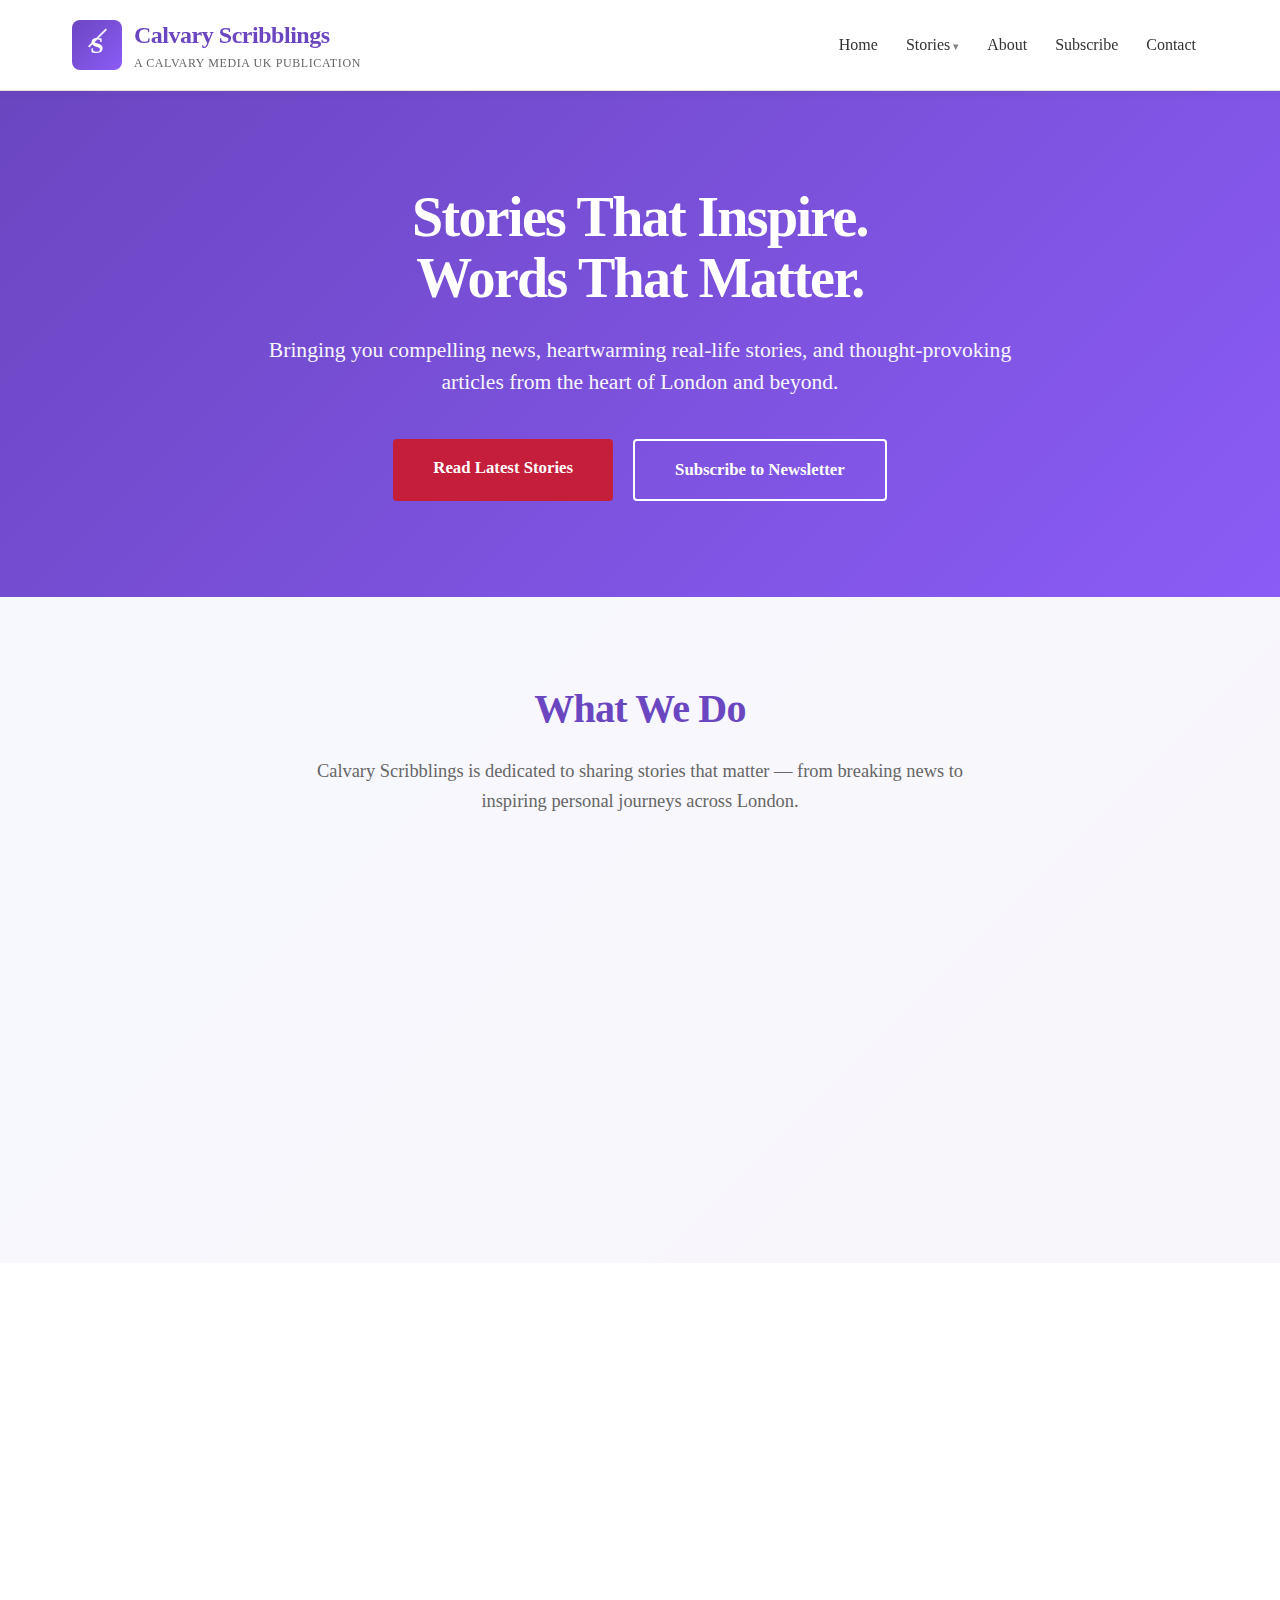
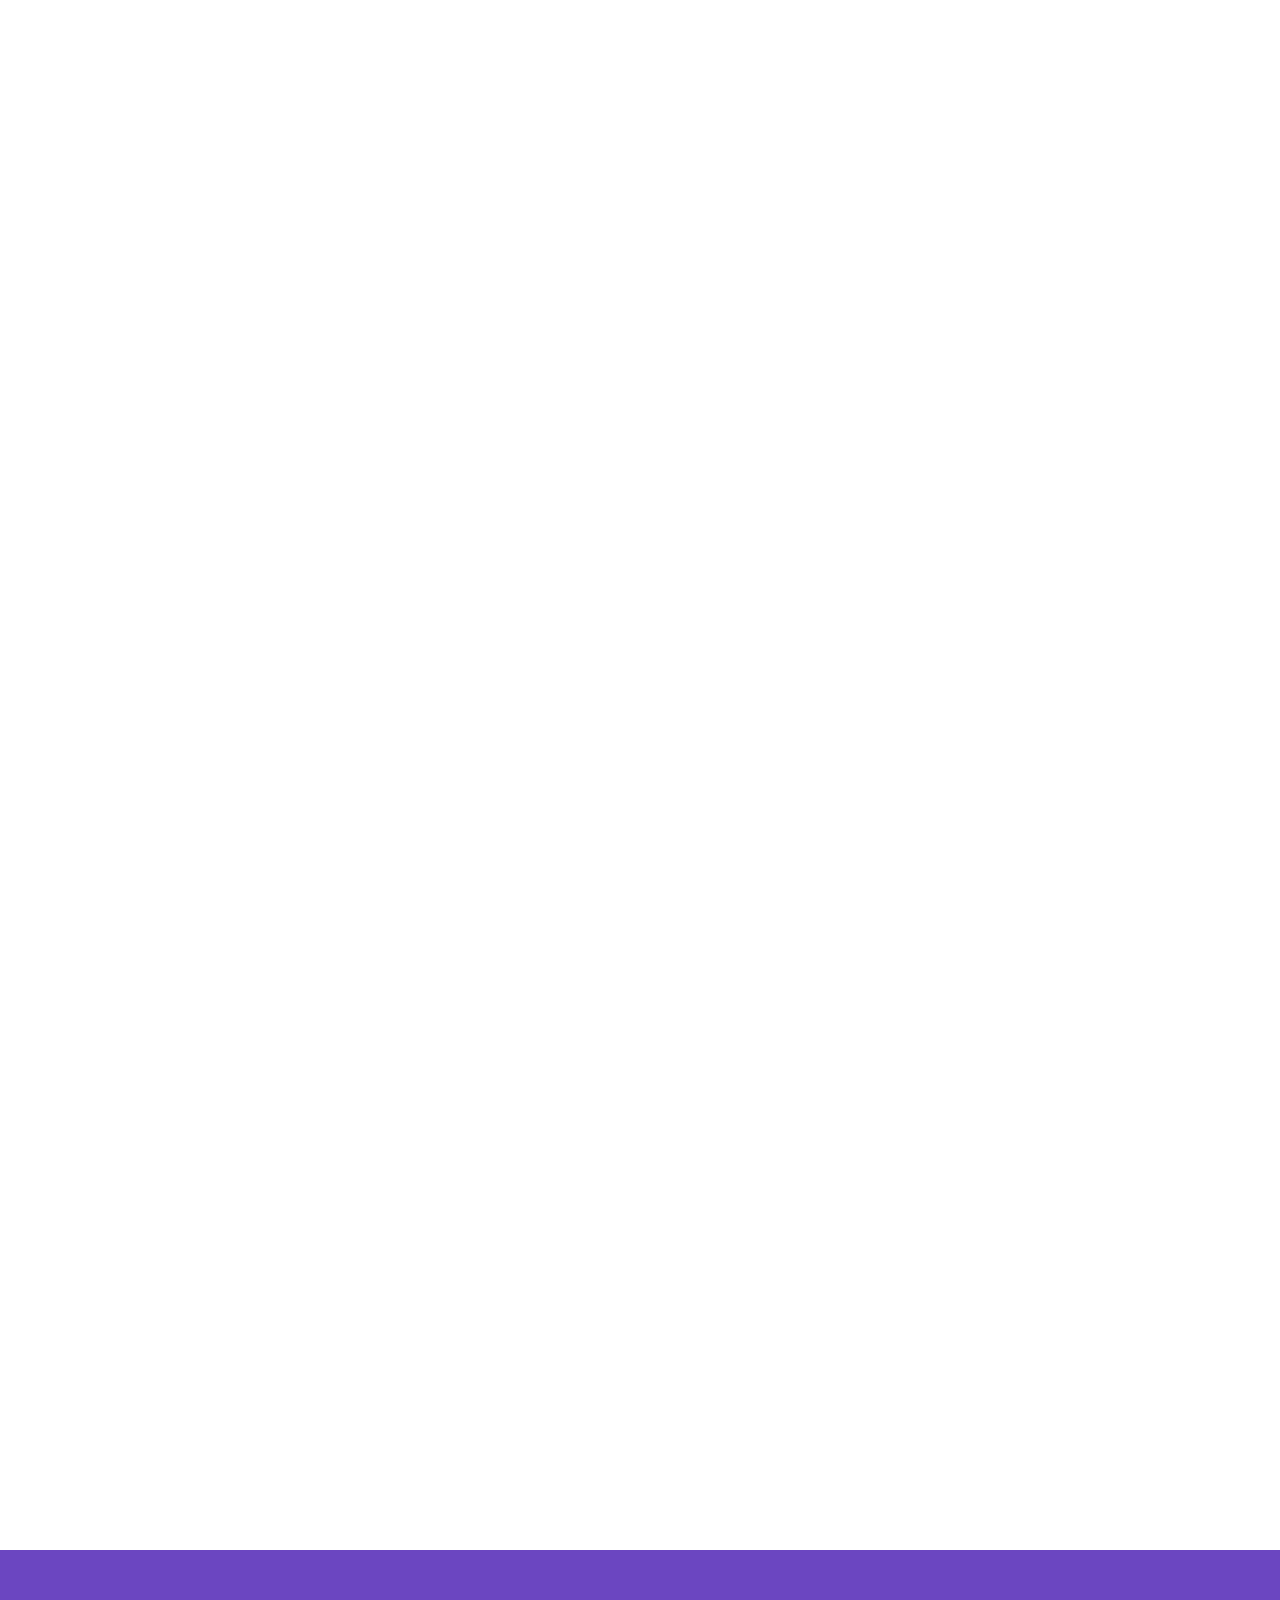
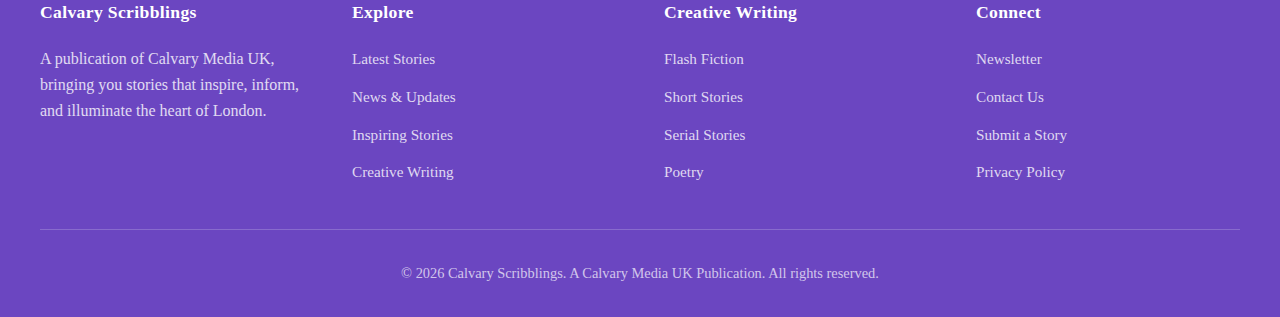
<file: index.html.html>
<!DOCTYPE html>
<html lang="en">
<head>
    <!-- Google tag (gtag.js) -->
    <script async src="https://www.googletagmanager.com/gtag/js?id=G-W3B4WHBM8B"></script>
    <script>
      window.dataLayer = window.dataLayer || [];
      function gtag(){dataLayer.push(arguments);}
      gtag('js', new Date());
      gtag('config', 'G-W3B4WHBM8B');
    </script>
    
    <meta charset="UTF-8">
    <meta name="viewport" content="width=device-width, initial-scale=1.0">
    <title>Calvary Scribblings - Stories That Matter</title>
    <link rel="stylesheet" href="styles.css">
</head>
<body>

    <!-- Header -->
    <header>
        <div class="header-content">
            <a class="logo" href="index.html">
                <div class="logo-icon"><span>S</span></div>
                <div class="logo-text">
                    <h1>Calvary Scribblings</h1>
                    <div class="logo-subtext">A Calvary Media UK Publication</div>
                </div>
            </a>
            <div class="menu-toggle" onclick="toggleMenu()" id="menuToggle">
                <span></span><span></span><span></span>
            </div>
            <nav id="mainNav">
                <ul>
                    <li><a href="index.html">Home</a></li>
                    <li class="has-dropdown">
                        <a href="#">Stories</a>
                        <ul class="dropdown" id="storiesDropdown">
                            <li><a href="news.html">News & Updates</a></li>
                            <li><a href="inspiring.html">Inspiring Stories</a></li>
                            <li style="padding:0.5rem 1.25rem 0.25rem;font-size:0.75rem;font-weight:700;text-transform:uppercase;letter-spacing:0.1em;color:#999;pointer-events:none;">Creative Writing</li>
                            <li><a href="flash.html" style="padding-left:1.75rem;">— Flash Fiction</a></li>
                            <li><a href="short.html" style="padding-left:1.75rem;">— Short Stories</a></li>
                            <li><a href="serial.html" style="padding-left:1.75rem;">— Serial Stories</a></li>
                            <li><a href="poetry.html" style="padding-left:1.75rem;">— Poetry</a></li>
                        </ul>
                    </li>
                    <li><a href="index.html#about">About</a></li>
                    <li><a href="index.html#subscribe">Subscribe</a></li>
                    <li><a href="index.html#contact">Contact</a></li>
                </ul>
            </nav>
        </div>
    </header>

    <!-- Hero -->
    <section class="hero">
        <div class="hero-content">
            <h2>Stories That Inspire.<br>Words That Matter.</h2>
            <p>Bringing you compelling news, heartwarming real-life stories, and thought-provoking articles from the heart of London and beyond.</p>
            <div class="hero-buttons">
                <a href="#stories" class="btn btn-primary">Read Latest Stories</a>
                <a href="#subscribe" class="btn btn-secondary">Subscribe to Newsletter</a>
            </div>
        </div>
    </section>

    <!-- What We Do -->
    <section class="section fade-in" id="about" style="background: linear-gradient(135deg, #667eea 0%, #764ba2 100%); position: relative; overflow: hidden;">
        <div style="position: absolute; top:0; left:0; right:0; bottom:0; background: rgba(255,255,255,0.95);"></div>
        <div class="container" style="position: relative; z-index: 1;">
            <div class="section-header">
                <h3>What We Do</h3>
                <p>Calvary Scribblings is dedicated to sharing stories that matter — from breaking news to inspiring personal journeys across London.</p>
            </div>
            <div class="features-grid">
                <a href="news.html" class="feature-card fade-in" style="text-decoration: none;">
                    <div class="feature-icon" style="background: linear-gradient(135deg, #c41e3a 0%, #e05c72 100%); color: white;">📰</div>
                    <h4>News & Updates</h4>
                    <p>Stay informed with our coverage of important events and developments affecting our community.</p>
                </a>
                <a href="inspiring.html" class="feature-card fade-in" style="text-decoration: none;">
                    <div class="feature-icon" style="background: linear-gradient(135deg, #d97706 0%, #f59e0b 100%); color: white;">✨</div>
                    <h4>Inspiring Stories</h4>
                    <p>Real people, real experiences. We highlight the extraordinary lives of ordinary Londoners.</p>
                </a>
                <a href="creative.html" class="feature-card fade-in" style="text-decoration: none;">
                    <div class="feature-icon" style="background: linear-gradient(135deg, #6b46c1 0%, #8b5cf6 100%); color: white;">✍️</div>
                    <h4>Creative Writing</h4>
                    <p>Flash fiction, short stories, and gripping serials that entertain, challenge, and uplift.</p>
                </a>
            </div>
        </div>
    </section>

    <!-- Latest Stories -->
    <section class="section fade-in" id="stories" style="background-color: var(--light-gray);">
        <div class="container">
            <div class="section-header">
                <h3>Latest Stories</h3>
                <p>Our most recent articles, features, and stories from across all divisions.</p>
            </div>
            <div class="stories-grid">
                <a href="stories/miss-lady.html" class="story-card fade-in" style="text-decoration: none;">
                    <div class="story-image" style="background: url('B4E36CD1-7C81-4ED0-BD27-63A125FDFD2D.png') center/cover no-repeat;"></div>
                    <div class="story-content">
                        <div class="story-badges">
                            <span class="division-badge badge-flash">Flash Fiction</span>
                            <span class="division-badge" style="background:#ede9fe; color:#6b46c1;">Creative Writing</span>
                        </div>
                        <h4>Miss Lady</h4>
                        <p>My eyes met hers before I had the chance to think about it — a girl in a sweet white mini-gown, moving through the slow-baked afternoon with an unhurried kind of certainty.</p>
                        <div class="story-meta"><span>By Calvary</span><span>Feb 17, 2026</span></div>
                    </div>
                </a>
            </div>
        </div>
    </section>

    <!-- Newsletter -->
    <section class="cta-section fade-in" id="subscribe">
        <div class="cta-content">
            <h3>Never Miss a Story</h3>
            <p>Subscribe to our newsletter and get the latest stories, features, and updates delivered straight to your inbox every week.</p>
            <form class="newsletter-form" action="https://formspree.io/f/YOUR_FORM_ID" method="POST" id="newsletterForm">
                <input type="email" name="email" placeholder="Enter your email address" required>
                <input type="hidden" name="_subject" value="New Newsletter Subscription - Calvary Scribblings">
                <input type="hidden" name="_replyto" value="newsletter@calvaryscribblings.co.uk">
                <button type="submit" class="btn btn-primary">Subscribe</button>
            </form>
            <div id="newsletterSuccess" style="display:none; margin-top:1rem; padding:1rem; background:#d4edda; color:#155724; border-radius:4px; text-align:center;">
                Thank you for subscribing! We'll keep you updated with our latest stories.
            </div>
        </div>
    </section>

    <!-- Contact -->
    <section class="section fade-in" id="contact" style="background-color: var(--white);">
        <div class="container">
            <div class="section-header">
                <h3>Get In Touch</h3>
                <p>Have a story to share? Questions about our publication? We'd love to hear from you.</p>
            </div>
            <div style="max-width: 700px; margin: 0 auto;">
                <form id="contactForm" action="https://formspree.io/f/YOUR_FORM_ID" method="POST" style="display:flex; flex-direction:column; gap:1.5rem;">
                    <div style="display:flex; gap:1rem; flex-wrap:wrap;">
                        <input type="text" name="name" placeholder="Your Name" required style="flex:1; min-width:250px; padding:1rem 1.25rem; border:2px solid #d0d0d0; border-radius:4px; font-size:1rem; font-family:'Cochin',Georgia,serif; transition:border-color 0.3s;">
                        <input type="email" name="email" placeholder="Your Email" required style="flex:1; min-width:250px; padding:1rem 1.25rem; border:2px solid #d0d0d0; border-radius:4px; font-size:1rem; font-family:'Cochin',Georgia,serif; transition:border-color 0.3s;">
                    </div>
                    <textarea name="message" placeholder="Your Message" required rows="6" style="padding:1rem 1.25rem; border:2px solid #d0d0d0; border-radius:4px; font-size:1rem; font-family:'Cochin',Georgia,serif; resize:vertical; transition:border-color 0.3s;"></textarea>
                    <input type="hidden" name="_subject" value="New Contact Form Submission - Calvary Scribblings">
                    <input type="hidden" name="_replyto" value="contact@calvaryscribblings.co.uk">
                    <button type="submit" class="btn btn-primary" style="align-self:flex-start;">Send Message</button>
                </form>
                <div id="contactSuccess" style="display:none; margin-top:1.5rem; padding:1.5rem; background:#d4edda; color:#155724; border-radius:4px; text-align:center; font-size:1.1rem;">
                    Thank you for your message! We'll get back to you as soon as possible.
                </div>
            </div>
        </div>
    </section>

    <!-- Footer -->
    <footer>
        <div class="footer-content">
            <div class="footer-section">
                <h5>Calvary Scribblings</h5>
                <p style="opacity:0.8; line-height:1.6;">A publication of Calvary Media UK, bringing you stories that inspire, inform, and illuminate the heart of London.</p>
            </div>
            <div class="footer-section">
                <h5>Explore</h5>
                <ul>
                    <li><a href="index.html#stories">Latest Stories</a></li>
                    <li><a href="news.html">News & Updates</a></li>
                    <li><a href="inspiring.html">Inspiring Stories</a></li>
                    <li><a href="creative.html">Creative Writing</a></li>
                </ul>
            </div>
            <div class="footer-section">
                <h5>Creative Writing</h5>
                <ul>
                    <li><a href="flash.html">Flash Fiction</a></li>
                    <li><a href="short.html">Short Stories</a></li>
                    <li><a href="serial.html">Serial Stories</a></li>
                    <li><a href="poetry.html">Poetry</a></li>
                </ul>
            </div>
            <div class="footer-section">
                <h5>Connect</h5>
                <ul>
                    <li><a href="index.html#subscribe">Newsletter</a></li>
                    <li><a href="index.html#contact">Contact Us</a></li>
                    <li><a href="index.html#contact">Submit a Story</a></li>
                    <li><a href="#">Privacy Policy</a></li>
                </ul>
            </div>
        </div>
        <div class="footer-bottom">
            <p>&copy; 2026 Calvary Scribblings. A Calvary Media UK Publication. All rights reserved.</p>
        </div>
    </footer>

    <script src="scripts.js"></script>

</body>
</html>
</file>
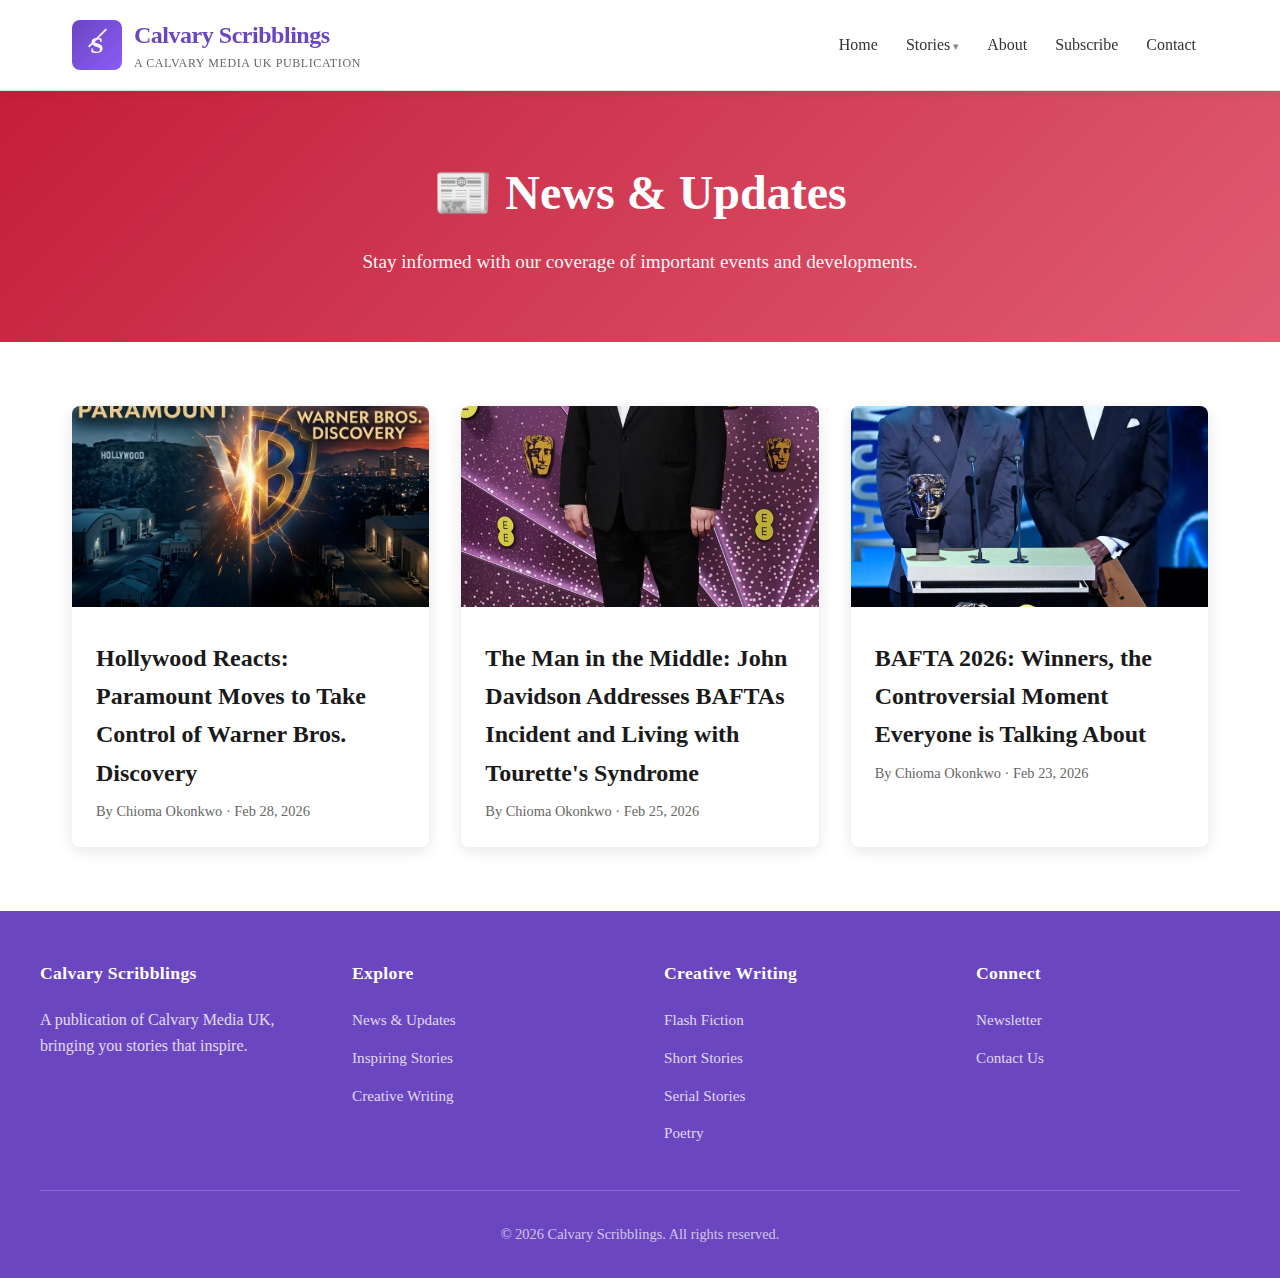
<file: news.html>
<!DOCTYPE html>
<html lang="en">
<head>
    <!-- Google tag (gtag.js) -->
    <script async src="https://www.googletagmanager.com/gtag/js?id=G-W3B4WHBM8B"></script>
    <script>
      window.dataLayer = window.dataLayer || [];
      function gtag(){dataLayer.push(arguments);}
      gtag('js', new Date());
      gtag('config', 'G-W3B4WHBM8B');
    </script>
    
    <meta charset="UTF-8">
    <meta name="viewport" content="width=device-width, initial-scale=1.0">
    <title>News & Updates - Calvary Scribblings</title>
    <link rel="stylesheet" href="styles.css">
    
    <style>
        .category-hero {
            background: linear-gradient(135deg, #c41e3a 0%, #e05c72 100%);
            color: white;
            padding: 4rem 2rem;
            text-align: center;
        }
        .category-hero h1 { font-size: 3rem; margin-bottom: 1rem; }
        .category-hero p { font-size: 1.2rem; opacity: 0.95; max-width: 700px; margin: 0 auto; }
        
        .stories-grid {
            max-width: 1200px;
            margin: 4rem auto;
            padding: 0 2rem;
            display: grid;
            grid-template-columns: repeat(auto-fill, minmax(280px, 1fr));
            gap: 2rem;
        }
        
        .story-card-category {
            position: relative;
            border-radius: 8px;
            overflow: hidden;
            box-shadow: 0 4px 15px rgba(0,0,0,0.1);
            transition: transform 0.3s ease, box-shadow 0.3s ease;
            text-decoration: none;
            display: block;
        }
        .story-card-category:hover {
            transform: translateY(-10px);
            box-shadow: 0 10px 30px rgba(196, 30, 58, 0.3);
        }
        .story-card-category img { width: 100%; aspect-ratio: 16/9; object-fit: cover; }
        .story-card-info { padding: 1.5rem; background: white; }
        .story-card-info h3 { font-size: 1.5rem; color: #1a1a1a; margin-bottom: 0.5rem; }
        .story-card-info .meta { color: #666; font-size: 0.9rem; }
        
        @media (max-width: 768px) {
            .category-hero h1 { font-size: 2rem; }
            .stories-grid { grid-template-columns: repeat(auto-fill, minmax(200px, 1fr)); gap: 1.5rem; }
        }
    </style>
</head>
<body>

    <header>
        <div class="header-content">
            <a class="logo" href="index.html">
                <div class="logo-icon"><span>S</span></div>
                <div class="logo-text">
                    <h1>Calvary Scribblings</h1>
                    <div class="logo-subtext">A Calvary Media UK Publication</div>
                </div>
            </a>
            <div class="menu-toggle" onclick="toggleMenu()" id="menuToggle">
                <span></span><span></span><span></span>
            </div>
            <nav id="mainNav">
                <ul>
                    <li><a href="index.html">Home</a></li>
                    <li class="has-dropdown">
                        <a href="#">Stories</a>
                        <ul class="dropdown" id="storiesDropdown">
                            <li><a href="news.html">News & Updates</a></li>
                            <li><a href="inspiring.html">Inspiring Stories</a></li>
                            <li style="padding:0.5rem 1.25rem 0.25rem;font-size:0.75rem;font-weight:700;text-transform:uppercase;letter-spacing:0.1em;color:#999;pointer-events:none;">Creative Writing</li>
                            <li><a href="flash.html" style="padding-left:1.75rem;">— Flash Fiction</a></li>
                            <li><a href="short.html" style="padding-left:1.75rem;">— Short Stories</a></li>
                            <li><a href="serial.html" style="padding-left:1.75rem;">— Serial Stories</a></li>
                            <li><a href="poetry.html" style="padding-left:1.75rem;">— Poetry</a></li>
                        </ul>
                    </li>
                    <li><a href="index.html#about">About</a></li>
                    <li><a href="index.html#subscribe">Subscribe</a></li>
                    <li><a href="index.html#contact">Contact</a></li>
                </ul>
            </nav>
        </div>
    </header>

    <section class="category-hero">
        <h1>📰 News & Updates</h1>
        <p>Stay informed with our coverage of important events and developments.</p>
    </section>

    <section class="stories-grid">

        <a href="stories/paramount-warner-bros-discovery.html" class="story-card-category">
            <img src="paramount-warner-bros-discovery-cover.jpg" alt="Paramount and Warner Bros Discovery merger">
            <div class="story-card-info">
                <h3>Hollywood Reacts: Paramount Moves to Take Control of Warner Bros. Discovery</h3>
                <div class="meta">By Chioma Okonkwo · Feb 28, 2026</div>
            </div>
        </a>

        <a href="stories/john-davidson-bafta-tourettes.html" class="story-card-category">
            <img src="john-davidson-bafta-cover.jpeg" alt="John Davidson at BAFTAs">
            <div class="story-card-info">
                <h3>The Man in the Middle: John Davidson Addresses BAFTAs Incident and Living with Tourette's Syndrome</h3>
                <div class="meta">By Chioma Okonkwo · Feb 25, 2026</div>
            </div>
        </a>
        
        <a href="stories/bafta-2026.html" class="story-card-category">
            <img src="bafta-2026-cover.webp" alt="BAFTA 2026">
            <div class="story-card-info">
                <h3>BAFTA 2026: Winners, the Controversial Moment Everyone is Talking About</h3>
                <div class="meta">By Chioma Okonkwo · Feb 23, 2026</div>
            </div>
        </a>

    </section>

    <footer>
        <div class="footer-content">
            <div class="footer-section">
                <h5>Calvary Scribblings</h5>
                <p style="opacity:0.8; line-height:1.6;">A publication of Calvary Media UK, bringing you stories that inspire.</p>
            </div>
            <div class="footer-section">
                <h5>Explore</h5>
                <ul>
                    <li><a href="news.html">News & Updates</a></li>
                    <li><a href="inspiring.html">Inspiring Stories</a></li>
                    <li><a href="creative.html">Creative Writing</a></li>
                </ul>
            </div>
            <div class="footer-section">
                <h5>Creative Writing</h5>
                <ul>
                    <li><a href="flash.html">Flash Fiction</a></li>
                    <li><a href="short.html">Short Stories</a></li>
                    <li><a href="serial.html">Serial Stories</a></li>
                    <li><a href="poetry.html">Poetry</a></li>
                </ul>
            </div>
            <div class="footer-section">
                <h5>Connect</h5>
                <ul>
                    <li><a href="index.html#subscribe">Newsletter</a></li>
                    <li><a href="index.html#contact">Contact Us</a></li>
                </ul>
            </div>
        </div>
        <div class="footer-bottom">
            <p>&copy; 2026 Calvary Scribblings. All rights reserved.</p>
        </div>
    </footer>

    <script src="scripts.js"></script>
</body>
</html>
</file>
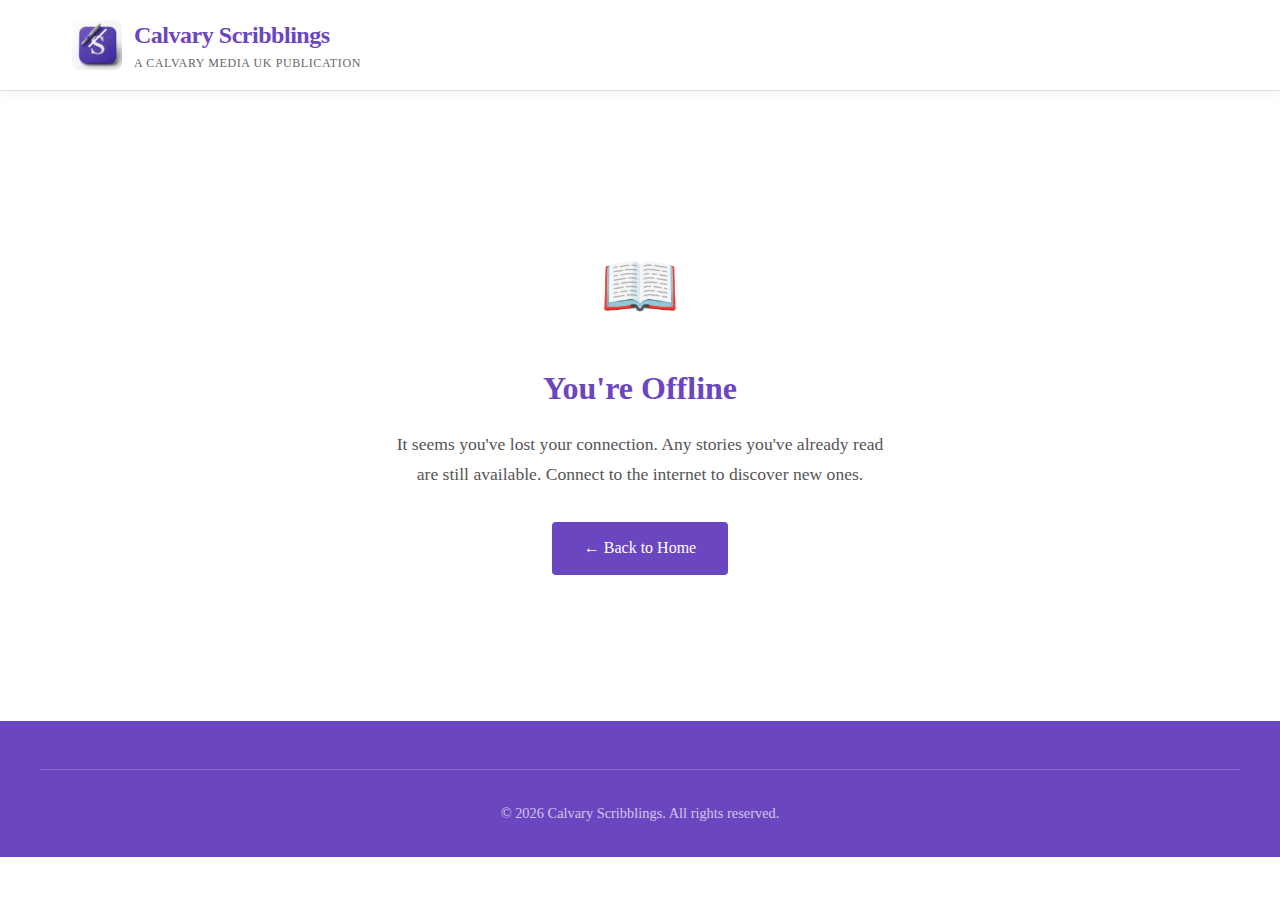
<file: offline.html>
<!DOCTYPE html>
<html lang="en">
<head>
    <meta charset="UTF-8">
    <meta name="viewport" content="width=device-width, initial-scale=1.0">
    <title>You're Offline – Calvary Scribblings</title>
    <link rel="stylesheet" href="/styles.css">
    <link rel="icon" type="image/png" href="favicon.png">
    <link rel="apple-touch-icon" href="favicon.png">
    <style>
        .offline-container {
            min-height: 70vh;
            display: flex;
            flex-direction: column;
            align-items: center;
            justify-content: center;
            text-align: center;
            padding: 3rem 2rem;
        }
        .offline-icon {
            font-size: 4rem;
            margin-bottom: 1.5rem;
        }
        .offline-container h2 {
            font-size: 2rem;
            color: #6b46c1;
            margin-bottom: 1rem;
            font-family: 'Cochin', Georgia, serif;
        }
        .offline-container p {
            font-size: 1.1rem;
            color: #555;
            max-width: 500px;
            line-height: 1.7;
            margin-bottom: 2rem;
            font-family: 'Cochin', Georgia, serif;
        }
        .offline-btn {
            display: inline-block;
            background: #6b46c1;
            color: white;
            padding: 0.85rem 2rem;
            border-radius: 4px;
            text-decoration: none;
            font-family: 'Cochin', Georgia, serif;
            font-size: 1rem;
            transition: background 0.3s;
        }
        .offline-btn:hover {
            background: #8b5cf6;
        }
    </style>
</head>
<body>

    <!-- Header -->
    <header>
        <div class="header-content">
            <a class="logo" href="/index.html">
                <div class="logo-icon" style="background:none;padding:0;"><img src="logo-header.jpg" alt="Calvary Scribblings" style="width:52px;height:52px;border-radius:10px;display:block;object-fit:cover;"></div>
                <div class="logo-text">
                    <h1>Calvary Scribblings</h1>
                    <div class="logo-subtext">A Calvary Media UK Publication</div>
                </div>
            </a>
        </div>
    </header>

    <div class="offline-container">
        <div class="offline-icon">📖</div>
        <h2>You're Offline</h2>
        <p>It seems you've lost your connection. Any stories you've already read are still available. Connect to the internet to discover new ones.</p>
        <a href="/" class="offline-btn">← Back to Home</a>
    </div>

    <!-- Footer -->
    <footer>
        <div class="footer-bottom">
            <p>&copy; 2026 Calvary Scribblings. All rights reserved.</p>
        </div>
    </footer>

</body>
</html>
</file>
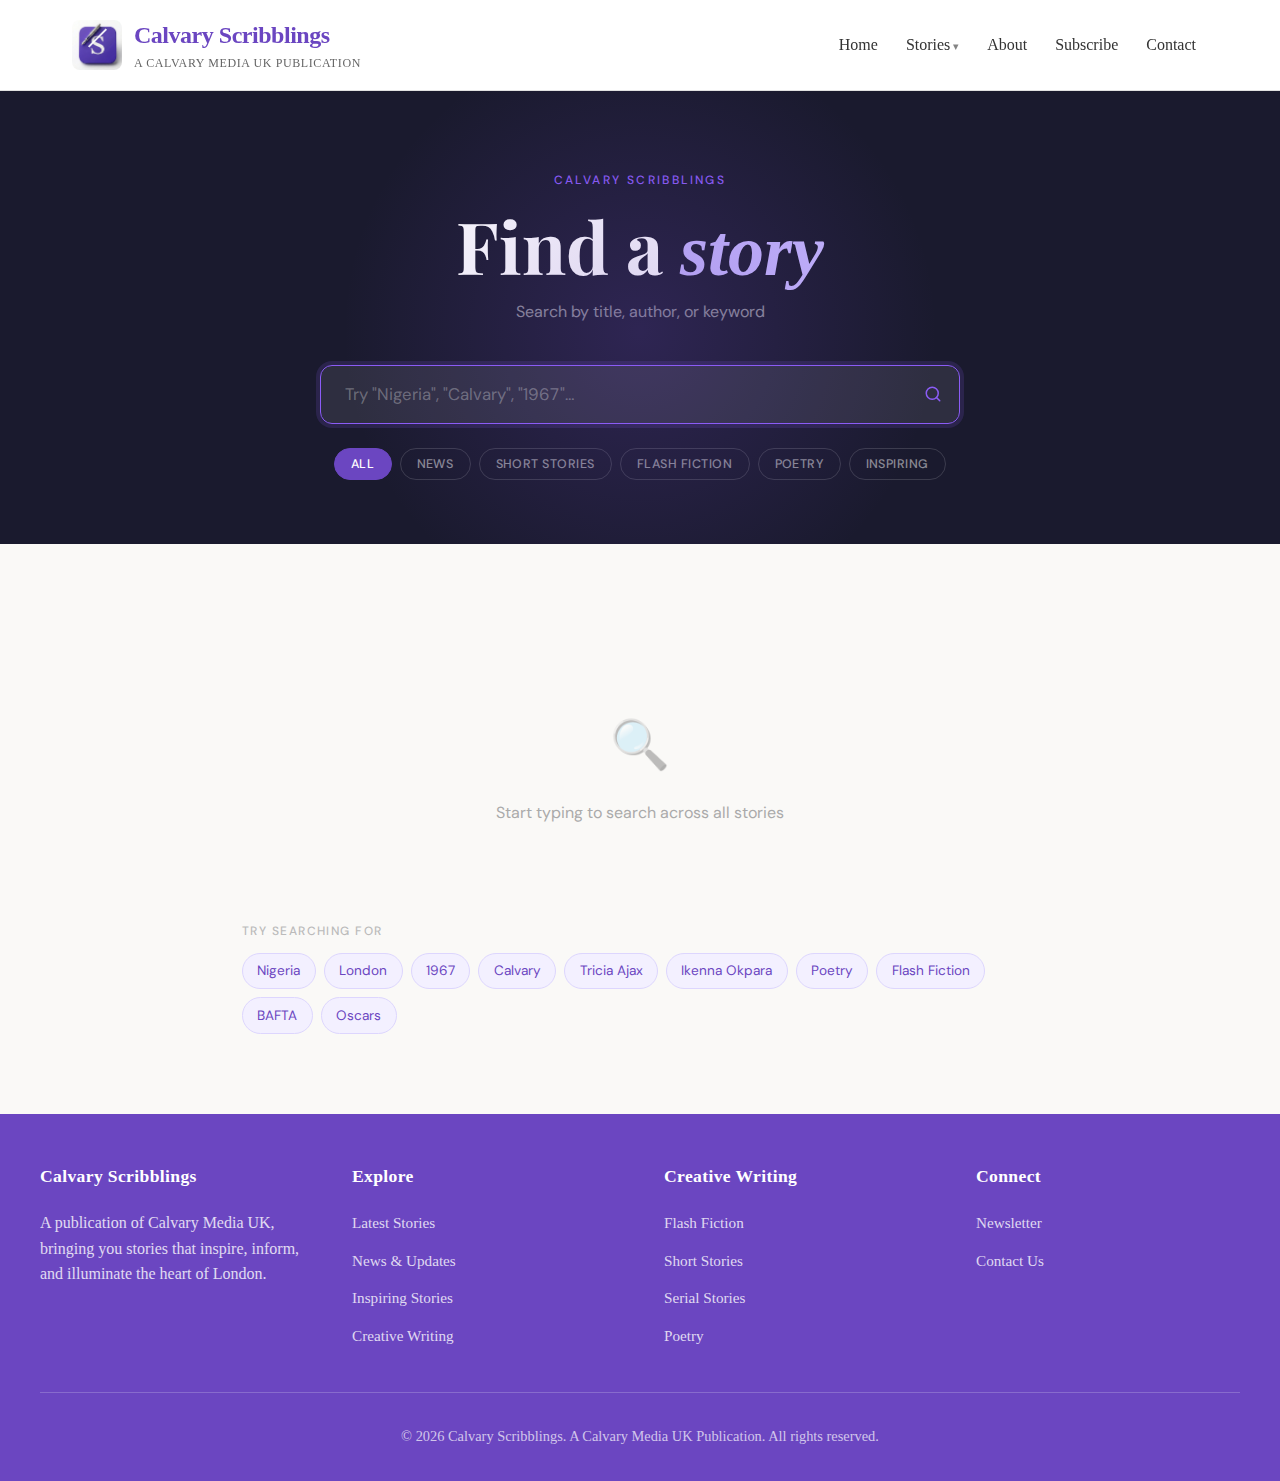
<file: search.html>
<!DOCTYPE html>
<html lang="en">
<head>
    <script async src="https://www.googletagmanager.com/gtag/js?id=G-W3B4WHBM8B"></script>
    <script>
      window.dataLayer = window.dataLayer || [];
      function gtag(){dataLayer.push(arguments);}
      gtag('js', new Date());
      gtag('config', 'G-W3B4WHBM8B');
    </script>
    <meta charset="UTF-8">
    <meta name="viewport" content="width=device-width, initial-scale=1.0">
    <title>Search - Calvary Scribblings</title>
    <link rel="stylesheet" href="styles.css">
    <link href="https://fonts.googleapis.com/css2?family=Playfair+Display:ital,wght@0,400;0,700;1,400&family=DM+Sans:wght@300;400;500&display=swap" rel="stylesheet">
    <style>
        * { box-sizing: border-box; }

        .search-page {
            min-height: 100vh;
            background: #faf9f7;
        }

        /* ── Hero ── */
        .search-hero {
            background: #1a1a2e;
            padding: 5rem 2rem 4rem;
            text-align: center;
            position: relative;
            overflow: hidden;
        }
        .search-hero::before {
            content: '';
            position: absolute;
            top: -60px; left: 50%;
            transform: translateX(-50%);
            width: 600px; height: 600px;
            background: radial-gradient(circle, rgba(107,70,193,0.25) 0%, transparent 70%);
            pointer-events: none;
        }
        .search-hero-eyebrow {
            font-family: 'DM Sans', sans-serif;
            font-size: 0.75rem;
            font-weight: 500;
            letter-spacing: 0.2em;
            text-transform: uppercase;
            color: #8b5cf6;
            margin-bottom: 1rem;
        }
        .search-hero h1 {
            font-family: 'Playfair Display', Georgia, serif;
            font-size: clamp(2.5rem, 6vw, 4.5rem);
            font-weight: 700;
            color: #fff;
            margin-bottom: 0.5rem;
            line-height: 1.1;
        }
        .search-hero h1 em {
            font-style: italic;
            color: #c4b5fd;
        }
        .search-hero p {
            font-family: 'DM Sans', sans-serif;
            font-size: 1rem;
            color: rgba(255,255,255,0.5);
            margin-bottom: 2.5rem;
        }

        /* ── Search Input ── */
        .search-input-wrap {
            position: relative;
            max-width: 640px;
            margin: 0 auto;
        }
        .search-input {
            width: 100%;
            padding: 1.1rem 3.5rem 1.1rem 1.5rem;
            font-family: 'DM Sans', sans-serif;
            font-size: 1.05rem;
            background: rgba(255,255,255,0.06);
            border: 1px solid rgba(255,255,255,0.12);
            border-radius: 12px;
            color: #fff;
            outline: none;
            transition: border-color 0.2s, background 0.2s, box-shadow 0.2s;
            caret-color: #8b5cf6;
        }
        .search-input::placeholder { color: rgba(255,255,255,0.3); }
        .search-input:focus {
            border-color: #8b5cf6;
            background: rgba(255,255,255,0.09);
            box-shadow: 0 0 0 4px rgba(139,92,246,0.15);
        }
        .search-icon {
            position: absolute;
            right: 1.1rem;
            top: 50%;
            transform: translateY(-50%);
            color: rgba(255,255,255,0.3);
            pointer-events: none;
            transition: color 0.2s;
        }
        .search-input:focus ~ .search-icon { color: #8b5cf6; }

        /* ── Filters ── */
        .search-filters {
            display: flex;
            gap: 0.5rem;
            justify-content: center;
            flex-wrap: wrap;
            margin-top: 1.5rem;
        }
        .filter-btn {
            font-family: 'DM Sans', sans-serif;
            font-size: 0.78rem;
            font-weight: 500;
            letter-spacing: 0.04em;
            text-transform: uppercase;
            padding: 0.45rem 1rem;
            border-radius: 50px;
            border: 1px solid rgba(255,255,255,0.15);
            background: transparent;
            color: rgba(255,255,255,0.5);
            cursor: pointer;
            transition: all 0.2s;
        }
        .filter-btn:hover {
            border-color: rgba(139,92,246,0.5);
            color: #c4b5fd;
        }
        .filter-btn.active {
            background: #6b46c1;
            border-color: #6b46c1;
            color: #fff;
        }

        /* ── Results Area ── */
        .search-body {
            max-width: 860px;
            margin: 0 auto;
            padding: 3rem 2rem 5rem;
        }

        .results-meta {
            font-family: 'DM Sans', sans-serif;
            font-size: 0.85rem;
            color: #999;
            margin-bottom: 2rem;
            min-height: 1.2rem;
        }
        .results-meta strong { color: #6b46c1; }

        /* ── Result Card ── */
        .result-card {
            display: flex;
            gap: 1.25rem;
            align-items: center;
            padding: 1.25rem 0;
            border-bottom: 1px solid #ede9f7;
            text-decoration: none;
            transition: background 0.15s;
            border-radius: 8px;
            margin: 0 -1rem;
            padding-left: 1rem;
            padding-right: 1rem;
        }
        .result-card:hover { background: #f3f0ff; }
        .result-card:hover .result-title { color: #6b46c1; }

        .result-thumb-wrap {
            width: 80px;
            min-width: 80px;
            height: 60px;
            border-radius: 6px;
            overflow: hidden;
            flex-shrink: 0;
        }
        .result-thumb {
            width: 100%;
            height: 100%;
            object-fit: cover;
            object-position: center top;
            display: block;
            transition: transform 0.3s ease;
        }
        .result-card:hover .result-thumb { transform: scale(1.05); }

        .result-body { flex: 1; min-width: 0; }
        .result-title {
            font-family: 'Playfair Display', Georgia, serif;
            font-size: 1.05rem;
            font-weight: 700;
            color: #1a1a2e;
            line-height: 1.35;
            margin-bottom: 0.3rem;
            transition: color 0.15s;
        }
        .result-title mark {
            background: #ede9ff;
            color: #6b46c1;
            border-radius: 2px;
            padding: 0 2px;
        }
        .result-meta {
            font-family: 'DM Sans', sans-serif;
            font-size: 0.8rem;
            color: #999;
            display: flex;
            gap: 0.75rem;
            flex-wrap: wrap;
            align-items: center;
        }
        .result-badge {
            display: inline-block;
            padding: 0.15rem 0.5rem;
            border-radius: 3px;
            font-size: 0.65rem;
            font-weight: 700;
            letter-spacing: 0.06em;
            text-transform: uppercase;
        }
        .badge-news { background: #fee2e2; color: #991b1b; }
        .badge-short { background: #fef3c7; color: #92400e; }
        .badge-flash { background: #fee2e2; color: #991b1b; }
        .badge-poetry { background: #ede9fe; color: #5b21b6; }
        .badge-inspiring { background: #fef3c7; color: #92400e; }

        /* ── Empty / Idle States ── */
        .state-message {
            text-align: center;
            padding: 4rem 1rem;
        }
        .state-message .state-icon {
            font-size: 3rem;
            margin-bottom: 1rem;
            display: block;
            opacity: 0.4;
        }
        .state-message p {
            font-family: 'DM Sans', sans-serif;
            font-size: 1rem;
            color: #aaa;
        }
        .state-message strong { color: #6b46c1; }

        /* ── Suggestions (idle) ── */
        .suggestions {
            margin-top: 2rem;
        }
        .suggestions-label {
            font-family: 'DM Sans', sans-serif;
            font-size: 0.75rem;
            font-weight: 500;
            letter-spacing: 0.12em;
            text-transform: uppercase;
            color: #bbb;
            margin-bottom: 0.75rem;
        }
        .suggestion-pills {
            display: flex;
            flex-wrap: wrap;
            gap: 0.5rem;
        }
        .suggestion-pill {
            font-family: 'DM Sans', sans-serif;
            font-size: 0.85rem;
            padding: 0.4rem 0.9rem;
            background: #f3f0ff;
            color: #6b46c1;
            border-radius: 50px;
            cursor: pointer;
            border: 1px solid #ddd6fe;
            transition: all 0.15s;
        }
        .suggestion-pill:hover {
            background: #6b46c1;
            color: #fff;
            border-color: #6b46c1;
        }

        /* ── Animations ── */
        .result-card {
            animation: fadeSlideIn 0.2s ease both;
        }
        @keyframes fadeSlideIn {
            from { opacity: 0; transform: translateY(6px); }
            to   { opacity: 1; transform: translateY(0); }
        }
        .result-card:nth-child(1) { animation-delay: 0.02s; }
        .result-card:nth-child(2) { animation-delay: 0.04s; }
        .result-card:nth-child(3) { animation-delay: 0.06s; }
        .result-card:nth-child(4) { animation-delay: 0.08s; }
        .result-card:nth-child(5) { animation-delay: 0.10s; }

        @media (max-width: 600px) {
            .search-hero { padding: 4rem 1.5rem 3rem; }
            .result-thumb-wrap { width: 60px; min-width: 60px; height: 48px; }
            .result-title { font-size: 0.95rem; }
        }
    </style>
</head>
<body>

    <header>
        <div class="header-content">
            <a class="logo" href="index.html">
                <div class="logo-icon" style="background:none;padding:0;"><img src="logo-header.jpg" alt="Calvary Scribblings" style="width:52px;height:52px;border-radius:10px;display:block;object-fit:cover;"></div>
                <div class="logo-text">
                    <h1>Calvary Scribblings</h1>
                    <div class="logo-subtext">A Calvary Media UK Publication</div>
                </div>
            </a>
            <div class="menu-toggle" onclick="toggleMenu()" id="menuToggle">
                <span></span><span></span><span></span>
            </div>
            <nav id="mainNav">
                <ul>
                    <li><a href="index.html">Home</a></li>
                    <li class="has-dropdown">
                        <a href="#">Stories</a>
                        <ul class="dropdown" id="storiesDropdown">
                            <li><a href="news.html">News &amp; Updates</a></li>
                            <li><a href="inspiring.html">Inspiring Stories</a></li>
                            <li style="padding:0.5rem 1.25rem 0.25rem;font-size:0.75rem;font-weight:700;text-transform:uppercase;letter-spacing:0.1em;color:#999;pointer-events:none;">Creative Writing</li>
                            <li><a href="flash.html" style="padding-left:1.75rem;">— Flash Fiction</a></li>
                            <li><a href="short.html" style="padding-left:1.75rem;">— Short Stories</a></li>
                            <li><a href="serial.html" style="padding-left:1.75rem;">— Serial Stories</a></li>
                            <li><a href="poetry.html" style="padding-left:1.75rem;">— Poetry</a></li>
                        </ul>
                    </li>
                    <li><a href="index.html#about">About</a></li>
                    <li><a href="index.html#subscribe">Subscribe</a></li>
                    <li><a href="index.html#contact">Contact</a></li>
                </ul>
            </nav>
        </div>
    </header>

    <div class="search-page">
        <div class="search-hero">
            <div class="search-hero-eyebrow">Calvary Scribblings</div>
            <h1>Find a <em>story</em></h1>
            <p>Search by title, author, or keyword</p>
            <div class="search-input-wrap">
                <input type="text" class="search-input" id="searchInput" placeholder="Try &quot;Nigeria&quot;, &quot;Calvary&quot;, &quot;1967&quot;…" autocomplete="off" spellcheck="false">
                <svg class="search-icon" width="18" height="18" viewBox="0 0 24 24" fill="none" stroke="currentColor" stroke-width="2" stroke-linecap="round" stroke-linejoin="round">
                    <circle cx="11" cy="11" r="8"/><line x1="21" y1="21" x2="16.65" y2="16.65"/>
                </svg>
            </div>
            <div class="search-filters" id="filterBar">
                <button class="filter-btn active" data-filter="all">All</button>
                <button class="filter-btn" data-filter="news">News</button>
                <button class="filter-btn" data-filter="short">Short Stories</button>
                <button class="filter-btn" data-filter="flash">Flash Fiction</button>
                <button class="filter-btn" data-filter="poetry">Poetry</button>
                <button class="filter-btn" data-filter="inspiring">Inspiring</button>
            </div>
        </div>

        <div class="search-body">
            <div class="results-meta" id="resultsMeta"></div>
            <div id="resultsContainer"></div>
        </div>
    </div>

    <footer>
        <div class="footer-content">
            <div class="footer-section">
                <h5>Calvary Scribblings</h5>
                <p style="opacity:0.8;line-height:1.6;">A publication of Calvary Media UK, bringing you stories that inspire, inform, and illuminate the heart of London.</p>
            </div>
            <div class="footer-section">
                <h5>Explore</h5>
                <ul>
                    <li><a href="index.html#stories">Latest Stories</a></li>
                    <li><a href="news.html">News &amp; Updates</a></li>
                    <li><a href="inspiring.html">Inspiring Stories</a></li>
                    <li><a href="creative.html">Creative Writing</a></li>
                </ul>
            </div>
            <div class="footer-section">
                <h5>Creative Writing</h5>
                <ul>
                    <li><a href="flash.html">Flash Fiction</a></li>
                    <li><a href="short.html">Short Stories</a></li>
                    <li><a href="serial.html">Serial Stories</a></li>
                    <li><a href="poetry.html">Poetry</a></li>
                </ul>
            </div>
            <div class="footer-section">
                <h5>Connect</h5>
                <ul>
                    <li><a href="index.html#subscribe">Newsletter</a></li>
                    <li><a href="index.html#contact">Contact Us</a></li>
                </ul>
            </div>
        </div>
        <div class="footer-bottom">
            <p>&copy; 2026 Calvary Scribblings. A Calvary Media UK Publication. All rights reserved.</p>
        </div>
    </footer>

    <script src="scripts.js"></script>
    <script>
        const stories = [
            { id: 'terms-and-conditions', title: 'Terms and Conditions', category: 'short', categoryName: 'Short Story', url: 'stories/terms-and-conditions.html', cover: 'terms-and-conditions-cover.jpeg', author: 'Tricia Ajax', date: 'Mar 18, 2026' },
            { id: 'oscars-2026', title: 'The Oscar Showdowns: Winning Films vs Their Biggest Competitors', category: 'news', categoryName: 'Film', url: 'stories/oscars-2026.html', cover: 'oscars-2026-cover.jpeg', author: 'Chioma Okonkwo', date: 'Mar 16, 2026' },
            { id: 'how-to-make-peppersoup', title: 'How to Make Peppersoup', category: 'inspiring', categoryName: 'Inspiring', url: 'stories/how-to-make-peppersoup.html', cover: 'peppersoup-cover.jpeg', author: 'Ufedo Adaji', date: 'Mar 15, 2026' },
            { id: 'this-is-nigeria', title: 'This is Nigeria', category: 'news', categoryName: 'Op-Ed', url: 'stories/this-is-nigeria.html', cover: 'this-is-nigeria-cover.jpeg', author: 'Ikenna Okpara', date: 'Mar 13, 2026' },
            { id: 'london-tube-strike', title: 'Another London Underground Strike!', category: 'news', categoryName: 'News', url: 'stories/london-tube-strike.html', cover: 'london-tube-strike-cover.jpeg', author: 'Chioma Okonkwo', date: 'Mar 10, 2026' },
            { id: 'the-bride-box-office', title: 'Why The Bride Struggled at the Box Office Despite Its Bold Feminist Vision', category: 'news', categoryName: 'News', url: 'stories/the-bride-box-office.html', cover: 'the-bride-box-office-cover.jpeg', author: 'Chioma Okonkwo', date: 'Mar 10, 2026' },
            { id: '1967', title: '1967', category: 'short', categoryName: 'Short Story', url: 'stories/1967.html', cover: '1967-cover.jpeg', author: 'Ikenna Okpara', date: 'Mar 7, 2026' },
            { id: 'you-didnt-ask', title: "You Didn't Ask", category: 'short', categoryName: 'Short Story', url: 'stories/you-didnt-ask.html', cover: 'you-didnt-ask-cover.jpg', author: 'Tricia Ajax', date: 'Mar 4, 2026' },
            { id: 'macbook-neo', title: 'The All New MacBook Neo!', category: 'news', categoryName: 'Tech', url: 'stories/macbook-neo.html', cover: 'macbook-neo-cover.PNG', author: 'Chioma Okonkwo', date: 'Mar 5, 2026' },
            { id: 'netflix-harry-styles', title: "Netflix to Stream Harry Styles' New Album Performance Live: What It Means for the Platform", category: 'news', categoryName: 'News', url: 'stories/netflix-harry-styles.html', cover: 'netflix-harry-styles-cover.jpg', author: 'Chioma Okonkwo', date: 'Mar 4, 2026' },
            { id: 'paramount-wbd-plans', title: 'Following the Deal Agreements with WBD, Paramount Reveals Plans for the Future', category: 'news', categoryName: 'News', url: 'stories/paramount-wbd-plans.html', cover: 'paramount-wbd-plans-cover.jpg', author: 'Calvary', date: 'Mar 2, 2026' },
            { id: 'paramount-warner-bros-discovery', title: 'Hollywood Reacts: Paramount Moves to Take Control of Warner Bros. Discovery', category: 'news', categoryName: 'News', url: 'stories/paramount-warner-bros-discovery.html', cover: 'paramount-warner-bros-discovery-cover.jpg', author: 'Chioma Okonkwo', date: 'Feb 28, 2026' },
            { id: 'the-girl-who-sang-through-the-dark', title: 'The Girl Who Sang Through the Dark', category: 'inspiring', categoryName: 'Inspiring', url: 'stories/the-girl-who-sang-through-the-dark.html', cover: 'the-girl-who-sang-through-the-dark-cover.jpg', author: 'Tricia Ajax', date: 'Feb 26, 2026' },
            { id: 'john-davidson-bafta-tourettes', title: "The Man in the Middle: John Davidson Addresses BAFTAs Incident and Living with Tourette's Syndrome", category: 'news', categoryName: 'News', url: 'stories/john-davidson-bafta-tourettes.html', cover: 'john-davidson-bafta-cover.jpeg', author: 'Chioma Okonkwo', date: 'Feb 25, 2026' },
            { id: 'bafta-2026', title: 'BAFTA 2026: Winners, the Controversial Moment Everyone is Talking About', category: 'news', categoryName: 'News', url: 'stories/bafta-2026.html', cover: 'bafta-2026-cover.webp', author: 'Chioma Okonkwo', date: 'Feb 23, 2026' },
            { id: 'mother-and-other-poems', title: 'Mother and Other Poems', category: 'poetry', categoryName: 'Poetry', url: 'stories/mother-and-other-poems.html', cover: 'mother-poems-cover.PNG', author: 'Calvary', date: 'Feb 22, 2026' },
            { id: 'early', title: 'Early', category: 'short', categoryName: 'Short Story', url: 'stories/early.html', cover: 'early-cover.png', author: 'Calvary', date: 'Feb 18, 2026' },
            { id: 'miss-lady', title: 'Miss Lady', category: 'flash', categoryName: 'Flash Fiction', url: 'stories/miss-lady.html', cover: 'B4E36CD1-7C81-4ED0-BD27-63A125FDFD2D.png', author: 'Calvary', date: 'Feb 17, 2026' },
        ];

        const suggestions = ['Nigeria', 'London', '1967', 'Calvary', 'Tricia Ajax', 'Ikenna Okpara', 'Poetry', 'Flash Fiction', 'BAFTA', 'Oscars'];

        let activeFilter = 'all';
        let query = '';

        const input = document.getElementById('searchInput');
        const container = document.getElementById('resultsContainer');
        const meta = document.getElementById('resultsMeta');

        function highlight(text, term) {
            if (!term) return text;
            const escaped = term.replace(/[.*+?^${}()|[\]\\]/g, '\\$&');
            return text.replace(new RegExp(`(${escaped})`, 'gi'), '<mark>$1</mark>');
        }

        function getBadgeClass(cat) {
            const map = { news: 'badge-news', short: 'badge-short', flash: 'badge-flash', poetry: 'badge-poetry', inspiring: 'badge-inspiring' };
            return map[cat] || 'badge-news';
        }

        function renderIdle() {
            meta.innerHTML = '';
            container.innerHTML = `
                <div class="state-message">
                    <span class="state-icon">🔍</span>
                    <p>Start typing to search across all stories</p>
                </div>
                <div class="suggestions">
                    <div class="suggestions-label">Try searching for</div>
                    <div class="suggestion-pills">
                        ${suggestions.map(s => `<span class="suggestion-pill" onclick="useSuggestion('${s}')">${s}</span>`).join('')}
                    </div>
                </div>`;
        }

        function renderResults(results, q) {
            if (results.length === 0) {
                meta.innerHTML = '';
                container.innerHTML = `
                    <div class="state-message">
                        <span class="state-icon">📭</span>
                        <p>No stories found for <strong>"${q}"</strong>.<br>Try a different keyword or clear the filter.</p>
                    </div>`;
                return;
            }

            meta.innerHTML = `Showing <strong>${results.length}</strong> result${results.length !== 1 ? 's' : ''} for "<strong>${q}</strong>"`;

            container.innerHTML = results.map(s => `
                <a href="${s.url}" class="result-card">
                    <div class="result-thumb-wrap">
                        <img src="${s.cover}" alt="${s.title}" class="result-thumb" onerror="this.src='https://via.placeholder.com/80x60?text=CS'">
                    </div>
                    <div class="result-body">
                        <div class="result-title">${highlight(s.title, q)}</div>
                        <div class="result-meta">
                            <span class="result-badge ${getBadgeClass(s.category)}">${s.categoryName}</span>
                            <span>${highlight(s.author, q)}</span>
                            <span>${s.date}</span>
                        </div>
                    </div>
                </a>
            `).join('');
        }

        function doSearch() {
            query = input.value.trim();
            if (!query) { renderIdle(); return; }

            const q = query.toLowerCase();
            let results = stories.filter(s => {
                const matchesFilter = activeFilter === 'all' || s.category === activeFilter;
                const matchesQuery = s.title.toLowerCase().includes(q) ||
                                     s.author.toLowerCase().includes(q) ||
                                     s.categoryName.toLowerCase().includes(q) ||
                                     s.date.toLowerCase().includes(q);
                return matchesFilter && matchesQuery;
            });

            renderResults(results, query);
        }

        function useSuggestion(term) {
            input.value = term;
            input.focus();
            doSearch();
        }

        document.getElementById('filterBar').addEventListener('click', e => {
            if (!e.target.classList.contains('filter-btn')) return;
            document.querySelectorAll('.filter-btn').forEach(b => b.classList.remove('active'));
            e.target.classList.add('active');
            activeFilter = e.target.dataset.filter;
            doSearch();
        });

        input.addEventListener('input', doSearch);

        const urlParams = new URLSearchParams(window.location.search);
        const preQuery = urlParams.get('q');
        if (preQuery) {
            input.value = preQuery;
            doSearch();
        } else {
            renderIdle();
        }

        input.focus();
    </script>

</body>
</html>
</file>
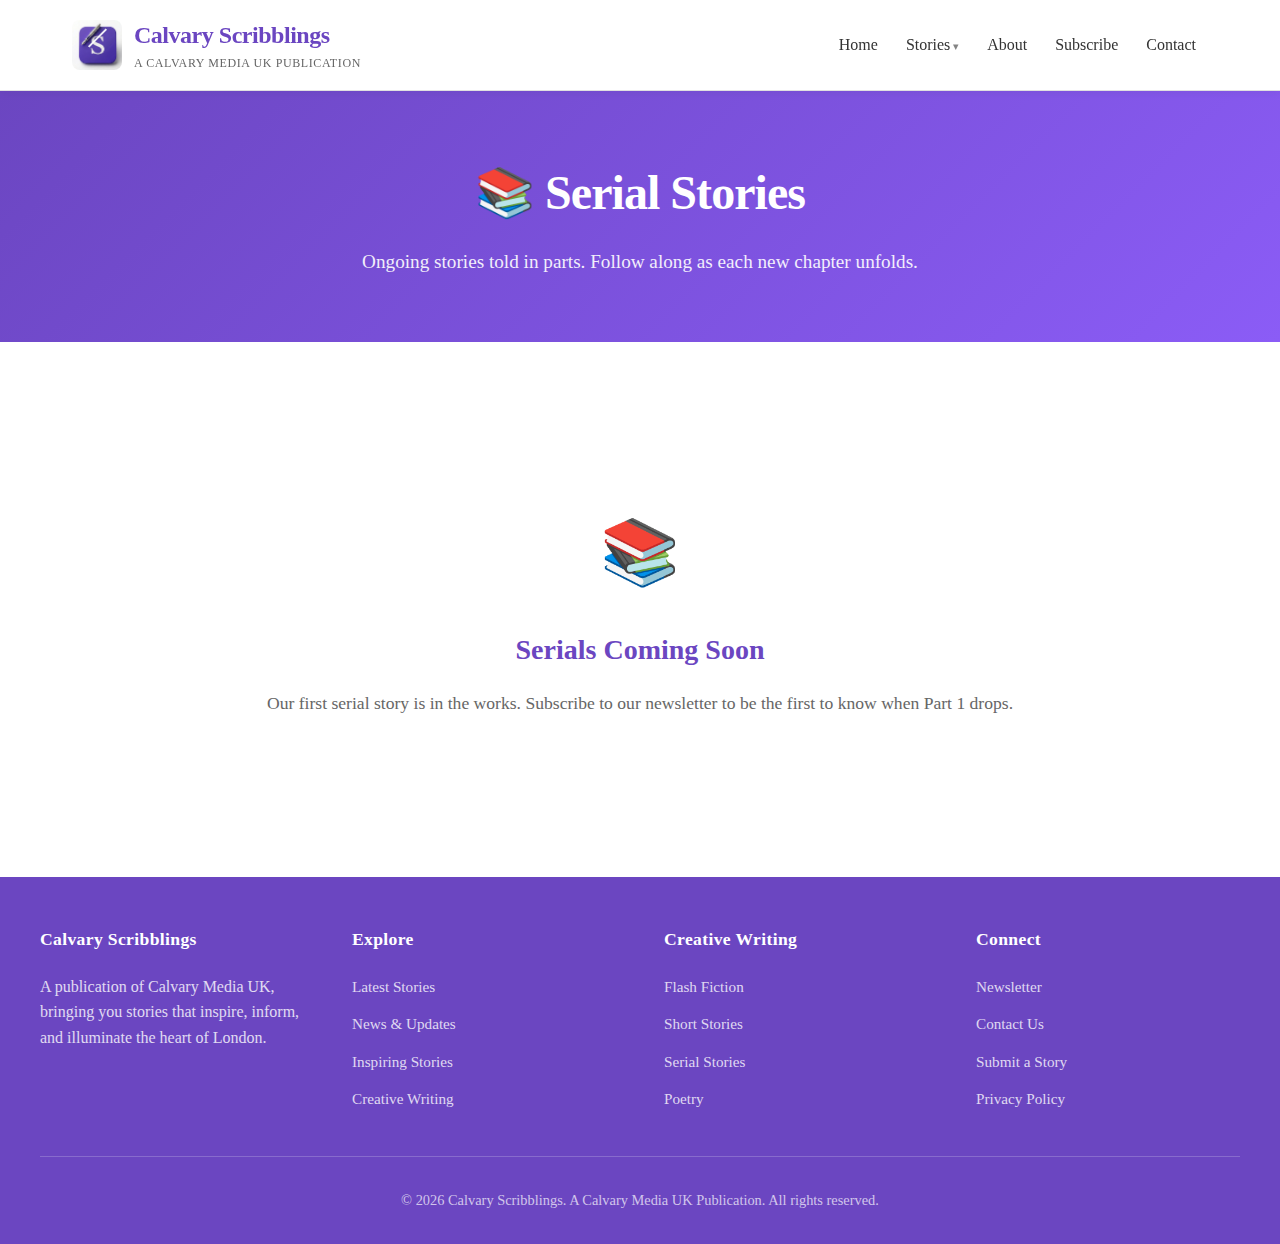
<file: serial.html>
<!DOCTYPE html>
<html lang="en">
<head>
    <!-- Google tag (gtag.js) -->
    <script async src="https://www.googletagmanager.com/gtag/js?id=G-W3B4WHBM8B"></script>
    <script>
      window.dataLayer = window.dataLayer || [];
      function gtag(){dataLayer.push(arguments);}
      gtag('js', new Date());
      gtag('config', 'G-W3B4WHBM8B');
    </script>
    <meta charset="UTF-8">
    <meta name="viewport" content="width=device-width, initial-scale=1.0">
    <title>Serial Stories - Calvary Scribblings</title>
    <link href="https://fonts.googleapis.com/css2?family=Cormorant:wght@400;500;600;700&display=swap" rel="stylesheet">
    <link rel="stylesheet" href="styles.css">
    <link rel="icon" type="image/png" href="favicon.png">
    <link rel="apple-touch-icon" href="favicon.png">
</head>
<body>
    <header>
        <div class="header-content">
            <a class="logo" href="index.html">
                <div class="logo-icon" style="background:none;padding:0;"><img src="logo-header.jpg" alt="Calvary Scribblings" style="width:52px;height:52px;border-radius:10px;display:block;object-fit:cover;"></div>
                <div class="logo-text">
                    <h1>Calvary Scribblings</h1>
                    <div class="logo-subtext">A Calvary Media UK Publication</div>
                </div>
            </a>
            <div class="menu-toggle" onclick="toggleMenu()" id="menuToggle">
                <span></span><span></span><span></span>
            </div>
            <nav id="mainNav">
                <ul>
                    <li><a href="index.html">Home</a></li>
                    <li class="has-dropdown">
                        <a href="#">Stories</a>
                        <ul class="dropdown" id="storiesDropdown">
                            <li><a href="news.html">News & Updates</a></li>
                            <li><a href="inspiring.html">Inspiring Stories</a></li>
                            <li style="padding:0.5rem 1.25rem 0.25rem;font-size:0.75rem;font-weight:700;text-transform:uppercase;letter-spacing:0.1em;color:#999;pointer-events:none;">Creative Writing</li>
                            <li><a href="flash.html" style="padding-left:1.75rem;">— Flash Fiction</a></li>
                            <li><a href="short.html" style="padding-left:1.75rem;">— Short Stories</a></li>
                            <li><a href="serial.html" style="padding-left:1.75rem;">— Serial Stories</a></li>
                            <li><a href="poetry.html" style="padding-left:1.75rem;">— Poetry</a></li>
                        </ul>
                    </li>
                    <li><a href="index.html#about">About</a></li>
                    <li><a href="index.html#subscribe">Subscribe</a></li>
                    <li><a href="index.html#contact">Contact</a></li>
                </ul>
            </nav>
        </div>
    </header>

    <div class="page-hero">
        <h2>📚 Serial Stories</h2>
        <p>Ongoing stories told in parts. Follow along as each new chapter unfolds.</p>
    </div>
    <section class="section">
        <div class="container">
            <div class="empty-state fade-in">
                <div class="icon">📚</div>
                <h4>Serials Coming Soon</h4>
                <p>Our first serial story is in the works. Subscribe to our newsletter to be the first to know when Part 1 drops.</p>
            </div>
        </div>
    </section>

    <footer>
        <div class="footer-content">
            <div class="footer-section">
                <h5>Calvary Scribblings</h5>
                <p style="opacity:0.8;line-height:1.6;">A publication of Calvary Media UK, bringing you stories that inspire, inform, and illuminate the heart of London.</p>
            </div>
            <div class="footer-section">
                <h5>Explore</h5>
                <ul>
                    <li><a href="index.html#stories">Latest Stories</a></li>
                    <li><a href="news.html">News & Updates</a></li>
                    <li><a href="inspiring.html">Inspiring Stories</a></li>
                    <li><a href="creative.html">Creative Writing</a></li>
                </ul>
            </div>
            <div class="footer-section">
                <h5>Creative Writing</h5>
                <ul>
                    <li><a href="flash.html">Flash Fiction</a></li>
                    <li><a href="short.html">Short Stories</a></li>
                    <li><a href="serial.html">Serial Stories</a></li>
                    <li><a href="poetry.html">Poetry</a></li>
                </ul>
            </div>
            <div class="footer-section">
                <h5>Connect</h5>
                <ul>
                    <li><a href="index.html#subscribe">Newsletter</a></li>
                    <li><a href="index.html#contact">Contact Us</a></li>
                    <li><a href="index.html#contact">Submit a Story</a></li>
                    <li><a href="#">Privacy Policy</a></li>
                </ul>
            </div>
        </div>
        <div class="footer-bottom">
            <p>&copy; 2026 Calvary Scribblings. A Calvary Media UK Publication. All rights reserved.</p>
        </div>
    </footer>
    <script src="scripts.js"></script>
</body>
</html>
</file>
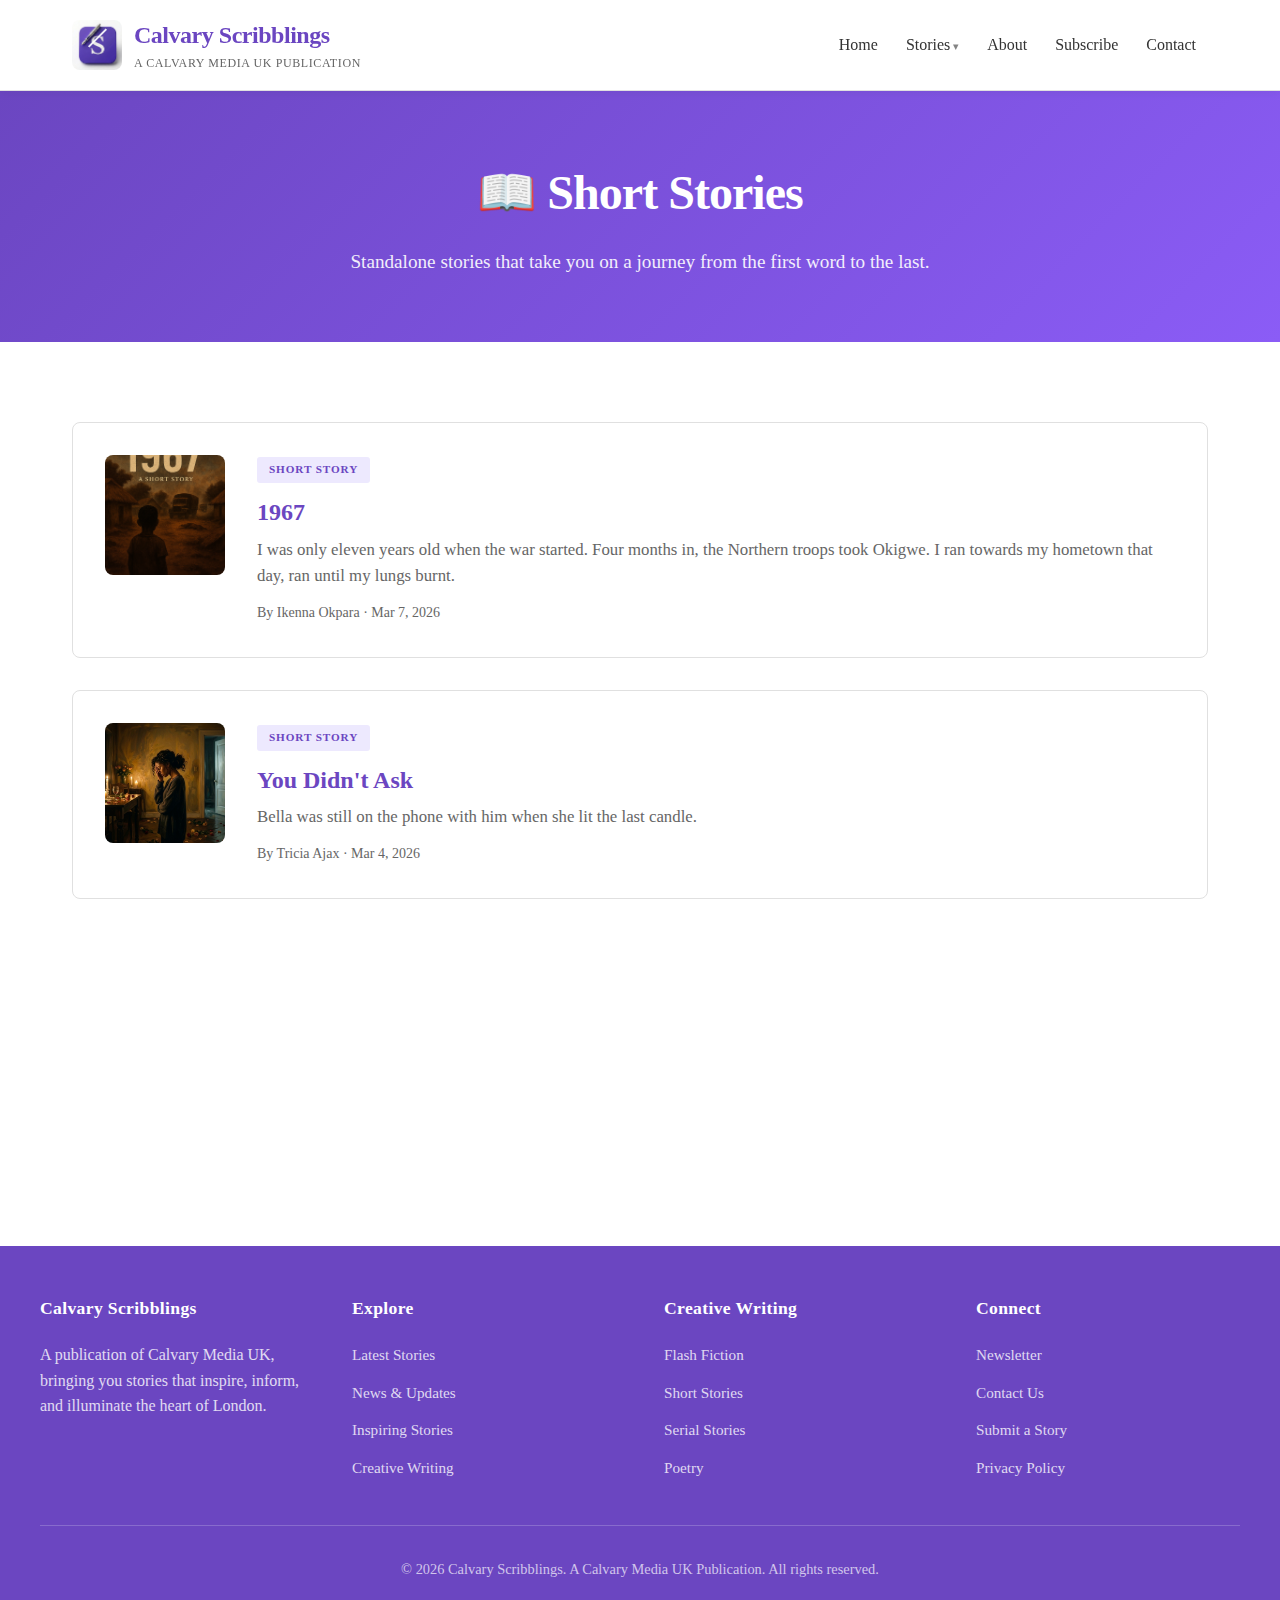
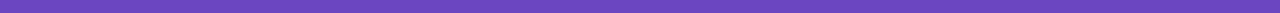
<file: short.html>
<!DOCTYPE html>
<html lang="en">
<head>
    <!-- Google tag (gtag.js) -->
    <script async src="https://www.googletagmanager.com/gtag/js?id=G-W3B4WHBM8B"></script>
    <script>
      window.dataLayer = window.dataLayer || [];
      function gtag(){dataLayer.push(arguments);}
      gtag('js', new Date());
      gtag('config', 'G-W3B4WHBM8B');
    </script>
    <meta charset="UTF-8">
    <meta name="viewport" content="width=device-width, initial-scale=1.0">
    <title>Short Stories - Calvary Scribblings</title>
    <link href="https://fonts.googleapis.com/css2?family=Cormorant:wght@400;500;600;700&display=swap" rel="stylesheet">
    <link rel="stylesheet" href="styles.css">
</head>
<body>
    <header>
        <div class="header-content">
            <a class="logo" href="index.html">
                <div class="logo-icon" style="background:none;padding:0;"><img src="logo-header.jpg" alt="Calvary Scribblings" style="width:52px;height:52px;border-radius:10px;display:block;object-fit:cover;"></div>
                <div class="logo-text">
                    <h1>Calvary Scribblings</h1>
                    <div class="logo-subtext">A Calvary Media UK Publication</div>
                </div>
            </a>
            <div class="menu-toggle" onclick="toggleMenu()" id="menuToggle">
                <span></span><span></span><span></span>
            </div>
            <nav id="mainNav">
                <ul>
                    <li><a href="index.html">Home</a></li>
                    <li class="has-dropdown">
                        <a href="#">Stories</a>
                        <ul class="dropdown" id="storiesDropdown">
                            <li><a href="news.html">News & Updates</a></li>
                            <li><a href="inspiring.html">Inspiring Stories</a></li>
                            <li style="padding:0.5rem 1.25rem 0.25rem;font-size:0.75rem;font-weight:700;text-transform:uppercase;letter-spacing:0.1em;color:#999;pointer-events:none;">Creative Writing</li>
                            <li><a href="flash.html" style="padding-left:1.75rem;">— Flash Fiction</a></li>
                            <li><a href="short.html" style="padding-left:1.75rem;">— Short Stories</a></li>
                            <li><a href="serial.html" style="padding-left:1.75rem;">— Serial Stories</a></li>
                            <li><a href="poetry.html" style="padding-left:1.75rem;">— Poetry</a></li>
                        </ul>
                    </li>
                    <li><a href="index.html#about">About</a></li>
                    <li><a href="index.html#subscribe">Subscribe</a></li>
                    <li><a href="index.html#contact">Contact</a></li>
                </ul>
            </nav>
        </div>
    </header>

    <div class="page-hero">
        <h2>📖 Short Stories</h2>
        <p>Standalone stories that take you on a journey from the first word to the last.</p>
    </div>

    <section class="section">
        <div class="container">
            <div class="stories-list">

                <a href="stories/1967.html" class="story-list-item fade-in" style="text-decoration:none;">
                    <div class="story-list-thumb" style="background:url('1967-cover.jpeg') center/cover no-repeat;"></div>
                    <div class="story-list-content">
                        <span class="division-badge badge-short">Short Story</span>
                        <h4>1967</h4>
                        <p>I was only eleven years old when the war started. Four months in, the Northern troops took Okigwe. I ran towards my hometown that day, ran until my lungs burnt.</p>
                        <div class="story-list-meta">By Ikenna Okpara &middot; Mar 7, 2026</div>
                    </div>
                </a>

                <a href="stories/you-didnt-ask.html" class="story-list-item fade-in" style="text-decoration:none;">
                    <div class="story-list-thumb" style="background:url('you-didnt-ask-cover.jpg') center/cover no-repeat;"></div>
                    <div class="story-list-content">
                        <span class="division-badge badge-short">Short Story</span>
                        <h4>You Didn't Ask</h4>
                        <p>Bella was still on the phone with him when she lit the last candle.</p>
                        <div class="story-list-meta">By Tricia Ajax · Mar 4, 2026</div>
                    </div>
                </a>

                <a href="stories/early.html" class="story-list-item fade-in" style="text-decoration:none;">
                    <div class="story-list-thumb" style="background:url('early-cover.png') center/cover no-repeat;"></div>
                    <div class="story-list-content">
                        <span class="division-badge badge-short">Short Story</span>
                        <h4>Early</h4>
                        <p>It's half past three in the morning when I open my eyes and find myself staring at the clock quietly blinking its digital seconds at the head of our bed.</p>
                        <div class="story-list-meta">By Calvary · Feb 18, 2026</div>
                    </div>
                </a>

            </div>
        </div>
    </section>

    <footer>
        <div class="footer-content">
            <div class="footer-section">
                <h5>Calvary Scribblings</h5>
                <p style="opacity:0.8;line-height:1.6;">A publication of Calvary Media UK, bringing you stories that inspire, inform, and illuminate the heart of London.</p>
            </div>
            <div class="footer-section">
                <h5>Explore</h5>
                <ul>
                    <li><a href="index.html#stories">Latest Stories</a></li>
                    <li><a href="news.html">News & Updates</a></li>
                    <li><a href="inspiring.html">Inspiring Stories</a></li>
                    <li><a href="creative.html">Creative Writing</a></li>
                </ul>
            </div>
            <div class="footer-section">
                <h5>Creative Writing</h5>
                <ul>
                    <li><a href="flash.html">Flash Fiction</a></li>
                    <li><a href="short.html">Short Stories</a></li>
                    <li><a href="serial.html">Serial Stories</a></li>
                    <li><a href="poetry.html">Poetry</a></li>
                </ul>
            </div>
            <div class="footer-section">
                <h5>Connect</h5>
                <ul>
                    <li><a href="index.html#subscribe">Newsletter</a></li>
                    <li><a href="index.html#contact">Contact Us</a></li>
                    <li><a href="index.html#contact">Submit a Story</a></li>
                    <li><a href="#">Privacy Policy</a></li>
                </ul>
            </div>
        </div>
        <div class="footer-bottom">
            <p>&copy; 2026 Calvary Scribblings. A Calvary Media UK Publication. All rights reserved.</p>
        </div>
    </footer>
    <script src="scripts.js"></script>
</body>
</html>
</file>
<file: styles.css>
* { margin: 0; padding: 0; box-sizing: border-box; }

:root {
    --purple: #6b46c1;
    --purple-light: #8b5cf6;
    --red: #c41e3a;
    --white: #ffffff;
    --light-gray: #f5f5f5;
    --dark-gray: #333333;
    --medium-gray: #666666;
    --news-color: #c41e3a;
    --inspiring-color: #d97706;
    --creative-color: #6b46c1;
}

body {
    font-family: 'Cochin', Georgia, serif;
    line-height: 1.6;
    color: var(--dark-gray);
    background-color: var(--white);
}

/* ===== TIMES NEW ROMAN FOR ALL ITALICIZED TEXT ===== */
em, i, .italic, [style*="font-style: italic"], [style*="font-style:italic"] {
    font-family: 'Times New Roman', Times, serif !important;
}

.article-content em,
.article-content i,
.article-content p.standalone,
.story-content em,
.story-content i,
.story-cover-subtitle,
.quote-block {
    font-family: 'Times New Roman', Times, serif !important;
}
/* ================================================== */

/* HEADER */
header {
    background-color: var(--white);
    border-bottom: 1px solid #e0e0e0;
    padding: 1rem 0;
    position: sticky;
    top: 0;
    z-index: 1000;
    box-shadow: 0 2px 10px rgba(0,0,0,0.05);
}

.header-content {
    max-width: 1200px;
    margin: 0 auto;
    padding: 0 2rem;
    display: flex;
    justify-content: space-between;
    align-items: center;
}

.logo {
    display: flex;
    align-items: center;
    gap: 0.75rem;
    text-decoration: none;
}

.logo-icon {
    width: 50px;
    height: 50px;
    background: linear-gradient(135deg, #6b46c1 0%, #8b5cf6 100%);
    border-radius: 8px;
    display: flex;
    align-items: center;
    justify-content: center;
    font-weight: 700;
    color: var(--white);
    font-size: 1.5rem;
    position: relative;
    overflow: hidden;
}

.logo-icon::before {
    content: '';
    position: absolute;
    width: 25px;
    height: 2px;
    background: white;
    transform: rotate(-45deg);
    top: 50%;
    left: 50%;
    margin-left: -12.5px;
    margin-top: -8px;
    opacity: 0.9;
}

.logo-icon span { position: relative; z-index: 2; }

.logo-text h1 {
    font-size: 1.5rem;
    font-weight: 700;
    color: var(--purple);
    letter-spacing: -0.02em;
}

.logo-subtext {
    font-size: 0.75rem;
    color: var(--medium-gray);
    text-transform: uppercase;
    letter-spacing: 0.05em;
}

/* NAV */
nav ul {
    display: flex;
    list-style: none;
    gap: 0.25rem;
    align-items: center;
}

nav > ul > li { position: relative; }

nav a {
    color: var(--dark-gray);
    text-decoration: none;
    font-weight: 500;
    font-size: 1rem;
    transition: color 0.2s;
    padding: 0.5rem 0.75rem;
    display: block;
    border-radius: 4px;
}

nav a:hover { color: var(--purple); }

.has-dropdown > a::after { content: ' ▾'; font-size: 0.7rem; opacity: 0.6; }

.dropdown {
    display: none;
    position: absolute;
    top: 100%;
    left: 0;
    background: white;
    border: 1px solid #e0e0e0;
    border-radius: 8px;
    box-shadow: 0 8px 24px rgba(0,0,0,0.1);
    min-width: 200px;
    z-index: 999;
    overflow: hidden;
}

.dropdown li { list-style: none; }

.dropdown a {
    padding: 0.75rem 1.25rem;
    border-radius: 0;
    font-size: 0.95rem;
    border-bottom: 1px solid #f0f0f0;
}

.dropdown a:last-child { border-bottom: none; }
.dropdown a:hover { background-color: var(--light-gray); color: var(--purple); }

.has-dropdown:hover > .dropdown { display: block; }

.menu-toggle {
    display: none;
    flex-direction: column;
    cursor: pointer;
    gap: 5px;
    z-index: 1001;
}

.menu-toggle span {
    width: 25px;
    height: 3px;
    background-color: var(--purple);
    transition: all 0.3s ease;
    display: block;
}

.menu-toggle.active span:nth-child(1) { transform: rotate(45deg) translate(8px, 8px); }
.menu-toggle.active span:nth-child(2) { opacity: 0; }
.menu-toggle.active span:nth-child(3) { transform: rotate(-45deg) translate(7px, -7px); }

/* HERO */
.hero {
    background: linear-gradient(135deg, #6b46c1 0%, #8b5cf6 100%);
    color: var(--white);
    padding: 6rem 2rem;
    text-align: center;
}

.hero-content { max-width: 800px; margin: 0 auto; animation: heroEntry 1.2s ease-out; }

@keyframes heroEntry {
    from { opacity: 0; transform: translateY(-50px); }
    to { opacity: 1; transform: translateY(0); }
}

.hero h2 {
    font-size: 3.5rem;
    font-weight: 700;
    margin-bottom: 1.5rem;
    line-height: 1.1;
    letter-spacing: -0.03em;
}

.hero p {
    font-size: 1.35rem;
    margin-bottom: 2.5rem;
    opacity: 0.95;
    line-height: 1.5;
}

.hero-buttons { display: flex; gap: 1.25rem; justify-content: center; flex-wrap: wrap; }

/* BUTTONS */
.btn {
    padding: 1rem 2.5rem;
    font-size: 1.05rem;
    font-weight: 600;
    border: none;
    border-radius: 4px;
    cursor: pointer;
    transition: all 0.3s;
    text-decoration: none;
    display: inline-block;
    font-family: 'Cochin', Georgia, serif;
}

.btn-primary { background-color: var(--red); color: var(--white); }
.btn-primary:hover { background-color: #a01828; transform: translateY(-2px); box-shadow: 0 4px 12px rgba(196,30,58,0.3); }
.btn-secondary { background-color: transparent; color: var(--white); border: 2px solid var(--white); }
.btn-secondary:hover { background-color: var(--white); color: var(--purple); }

/* SECTIONS */
.container { max-width: 1200px; margin: 0 auto; padding: 0 2rem; }
.section { padding: 5rem 0; }

.section-header { text-align: center; margin-bottom: 4rem; }
.section-header h3 { font-size: 2.5rem; font-weight: 700; color: var(--purple); margin-bottom: 1rem; letter-spacing: -0.02em; }
.section-header p { font-size: 1.15rem; color: var(--medium-gray); max-width: 700px; margin: 0 auto; }

/* FEATURES */
.features-grid { display: grid; grid-template-columns: repeat(auto-fit, minmax(300px, 1fr)); gap: 3rem; }

.feature-card {
    text-align: center;
    padding: 2rem;
    background: white;
    border-radius: 12px;
    box-shadow: 0 4px 20px rgba(102,126,234,0.15);
    transition: all 0.3s;
    cursor: pointer;
}

.feature-card:hover { transform: translateY(-8px); box-shadow: 0 8px 30px rgba(102,126,234,0.25); }

.feature-icon {
    width: 80px;
    height: 80px;
    border-radius: 50%;
    display: flex;
    align-items: center;
    justify-content: center;
    margin: 0 auto 1.5rem;
    font-size: 2rem;
}

.feature-card h4 { font-size: 1.5rem; font-weight: 700; color: var(--purple); margin-bottom: 1rem; }
.feature-card p { color: var(--medium-gray); font-size: 1.05rem; line-height: 1.6; }

/* DIVISION BADGES */
.division-badge {
    display: inline-block;
    padding: 0.25rem 0.75rem;
    border-radius: 3px;
    font-size: 0.7rem;
    font-weight: 700;
    text-transform: uppercase;
    letter-spacing: 0.08em;
    margin-bottom: 0.4rem;
}

.badge-news { background-color: #fde8eb; color: var(--news-color); }
.badge-inspiring { background-color: #fef3c7; color: var(--inspiring-color); }
.badge-flash { background-color: #ede9fe; color: var(--creative-color); }
.badge-short { background-color: #ede9fe; color: var(--creative-color); }
.badge-serial { background-color: #ede9fe; color: var(--creative-color); }

/* STORY CARDS */
.stories-grid { display: grid; grid-template-columns: repeat(auto-fill, minmax(350px, 1fr)); gap: 2.5rem; }

.story-card {
    background-color: var(--white);
    border: 1px solid #e0e0e0;
    border-radius: 8px;
    overflow: hidden;
    transition: all 0.4s cubic-bezier(0.175, 0.885, 0.32, 1.275);
    cursor: pointer;
    text-decoration: none;
    display: block;
}

.story-card:hover { transform: translateY(-4px); box-shadow: 0 8px 24px rgba(0,0,0,0.1); border-color: var(--purple); }

.story-image {
    width: 100%;
    height: 220px;
    display: flex;
    align-items: center;
    justify-content: center;
    font-size: 3rem;
    color: white;
}

.story-content { padding: 1.75rem; }
.story-badges { display: flex; gap: 0.5rem; flex-wrap: wrap; margin-bottom: 0.75rem; }
.story-card h4 { font-size: 1.4rem; font-weight: 700; color: var(--purple); margin-bottom: 0.75rem; line-height: 1.3; }
.story-card p { color: var(--medium-gray); font-size: 1rem; line-height: 1.6; margin-bottom: 1rem; }

.story-meta {
    display: flex;
    justify-content: space-between;
    align-items: center;
    font-size: 0.875rem;
    color: var(--medium-gray);
    padding-top: 1rem;
    border-top: 1px solid #e0e0e0;
}

/* PAGE HERO */
.page-hero {
    background: linear-gradient(135deg, #6b46c1 0%, #8b5cf6 100%);
    color: white;
    padding: 4rem 2rem;
    text-align: center;
}

.page-hero h2 { font-size: 3rem; font-weight: 700; margin-bottom: 1rem; letter-spacing: -0.02em; }
.page-hero p { font-size: 1.2rem; opacity: 0.9; max-width: 600px; margin: 0 auto; }

/* STORY LIST */
.stories-list { display: flex; flex-direction: column; gap: 2rem; }

.story-list-item {
    display: flex;
    gap: 2rem;
    padding: 2rem;
    border: 1px solid #e0e0e0;
    border-radius: 8px;
    transition: all 0.3s;
    cursor: pointer;
    background: white;
    text-decoration: none;
}

.story-list-item:hover { transform: translateY(-3px); box-shadow: 0 6px 20px rgba(0,0,0,0.08); border-color: var(--purple); }

.story-list-thumb {
    width: 120px;
    height: 120px;
    border-radius: 8px;
    display: flex;
    align-items: center;
    justify-content: center;
    font-size: 2.5rem;
    flex-shrink: 0;
    color: white;
}

.story-list-content { flex: 1; }
.story-list-content h4 { font-size: 1.5rem; font-weight: 700; color: var(--purple); margin-bottom: 0.5rem; margin-top: 0.5rem; line-height: 1.3; }
.story-list-content p { color: var(--medium-gray); font-size: 1.05rem; line-height: 1.6; margin-bottom: 0.75rem; }
.story-list-meta { font-size: 0.875rem; color: var(--medium-gray); }

/* EMPTY STATE */
.empty-state { text-align: center; padding: 5rem 2rem; color: var(--medium-gray); }
.empty-state .icon { font-size: 4rem; margin-bottom: 1.5rem; }
.empty-state h4 { font-size: 1.75rem; color: var(--purple); margin-bottom: 1rem; }
.empty-state p { font-size: 1.1rem; }

/* CTA */
.cta-section { background-color: var(--light-gray); padding: 5rem 2rem; text-align: center; }
.cta-content { max-width: 700px; margin: 0 auto; }
.cta-section h3 { font-size: 2.5rem; font-weight: 700; color: var(--purple); margin-bottom: 1.5rem; }
.cta-section p { font-size: 1.15rem; color: var(--medium-gray); margin-bottom: 2.5rem; }

.newsletter-form { display: flex; gap: 1rem; max-width: 500px; margin: 0 auto; }
.newsletter-form input {
    flex: 1;
    padding: 1rem 1.25rem;
    border: 2px solid #d0d0d0;
    border-radius: 4px;
    font-size: 1rem;
    font-family: 'Cochin', Georgia, serif;
    transition: border-color 0.3s;
}
.newsletter-form input:focus { outline: none; border-color: var(--purple); }

#contactForm input:focus,
#contactForm textarea:focus { outline: none; border-color: var(--purple) !important; }

/* FOOTER */
footer { background-color: var(--purple); color: var(--white); padding: 3rem 2rem 2rem; }

.footer-content {
    max-width: 1200px;
    margin: 0 auto;
    display: grid;
    grid-template-columns: repeat(auto-fit, minmax(250px, 1fr));
    gap: 3rem;
    margin-bottom: 2rem;
}

.footer-section h5 { font-size: 1.1rem; font-weight: 700; margin-bottom: 1.25rem; letter-spacing: 0.02em; }
.footer-section ul { list-style: none; }
.footer-section ul li { margin-bottom: 0.75rem; }
.footer-section a { color: rgba(255,255,255,0.8); text-decoration: none; transition: color 0.2s; font-size: 0.95rem; cursor: pointer; }
.footer-section a:hover { color: var(--white); }

.footer-bottom {
    max-width: 1200px;
    margin: 0 auto;
    padding-top: 2rem;
    border-top: 1px solid rgba(255,255,255,0.2);
    text-align: center;
    color: rgba(255,255,255,0.7);
    font-size: 0.9rem;
}

/* ANIMATIONS */
.fade-in { opacity: 0; transform: translateY(60px) scale(0.95); transition: opacity 1s ease-out, transform 1s ease-out; }
.fade-in.visible { opacity: 1; transform: translateY(0) scale(1); }

/* MOBILE */
@media (max-width: 768px) {
    .menu-toggle { display: flex; }

    nav {
        position: fixed;
        top: 0;
        right: -100%;
        width: 75%;
        height: 100vh;
        background-color: var(--purple);
        padding: 5rem 2rem 2rem;
        z-index: 999;
        box-shadow: -5px 0 15px rgba(0,0,0,0.1);
        transition: right 0.3s ease;
        overflow-y: auto;
    }

    nav.active { right: 0; }
    nav ul { flex-direction: column; gap: 0; }
    nav > ul > li { border-bottom: 1px solid rgba(255,255,255,0.1); width: 100%; }
    nav a { color: white; font-size: 1.1rem; padding: 0.9rem 0; }
    nav a:hover { color: rgba(255,255,255,0.7); background: none; }

    .has-dropdown > a::after { content: ' +'; }

    .dropdown {
        display: none;
        position: static;
        background: rgba(0,0,0,0.15);
        border: none;
        border-radius: 0;
        box-shadow: none;
    }

    .dropdown.mobile-open { display: block; }
    .dropdown a { color: rgba(255,255,255,0.9); padding: 0.7rem 1rem; border-bottom: 1px solid rgba(255,255,255,0.05); }

    .header-content { position: relative; z-index: 1000; }
    .hero h2 { font-size: 2.5rem; }
    .hero p { font-size: 1.15rem; }
    .hero-buttons { flex-direction: column; align-items: center; }
    .btn { width: 100%; max-width: 300px; text-align: center; }
    .section-header h3 { font-size: 2rem; }
    .stories-grid { grid-template-columns: 1fr; }
    .newsletter-form { flex-direction: column; }
    .newsletter-form button { width: 100%; }
    .story-list-item { flex-direction: column; }
    .story-list-thumb { width: 100%; height: 160px; }
    .page-hero h2 { font-size: 2rem; }
}
</file>
